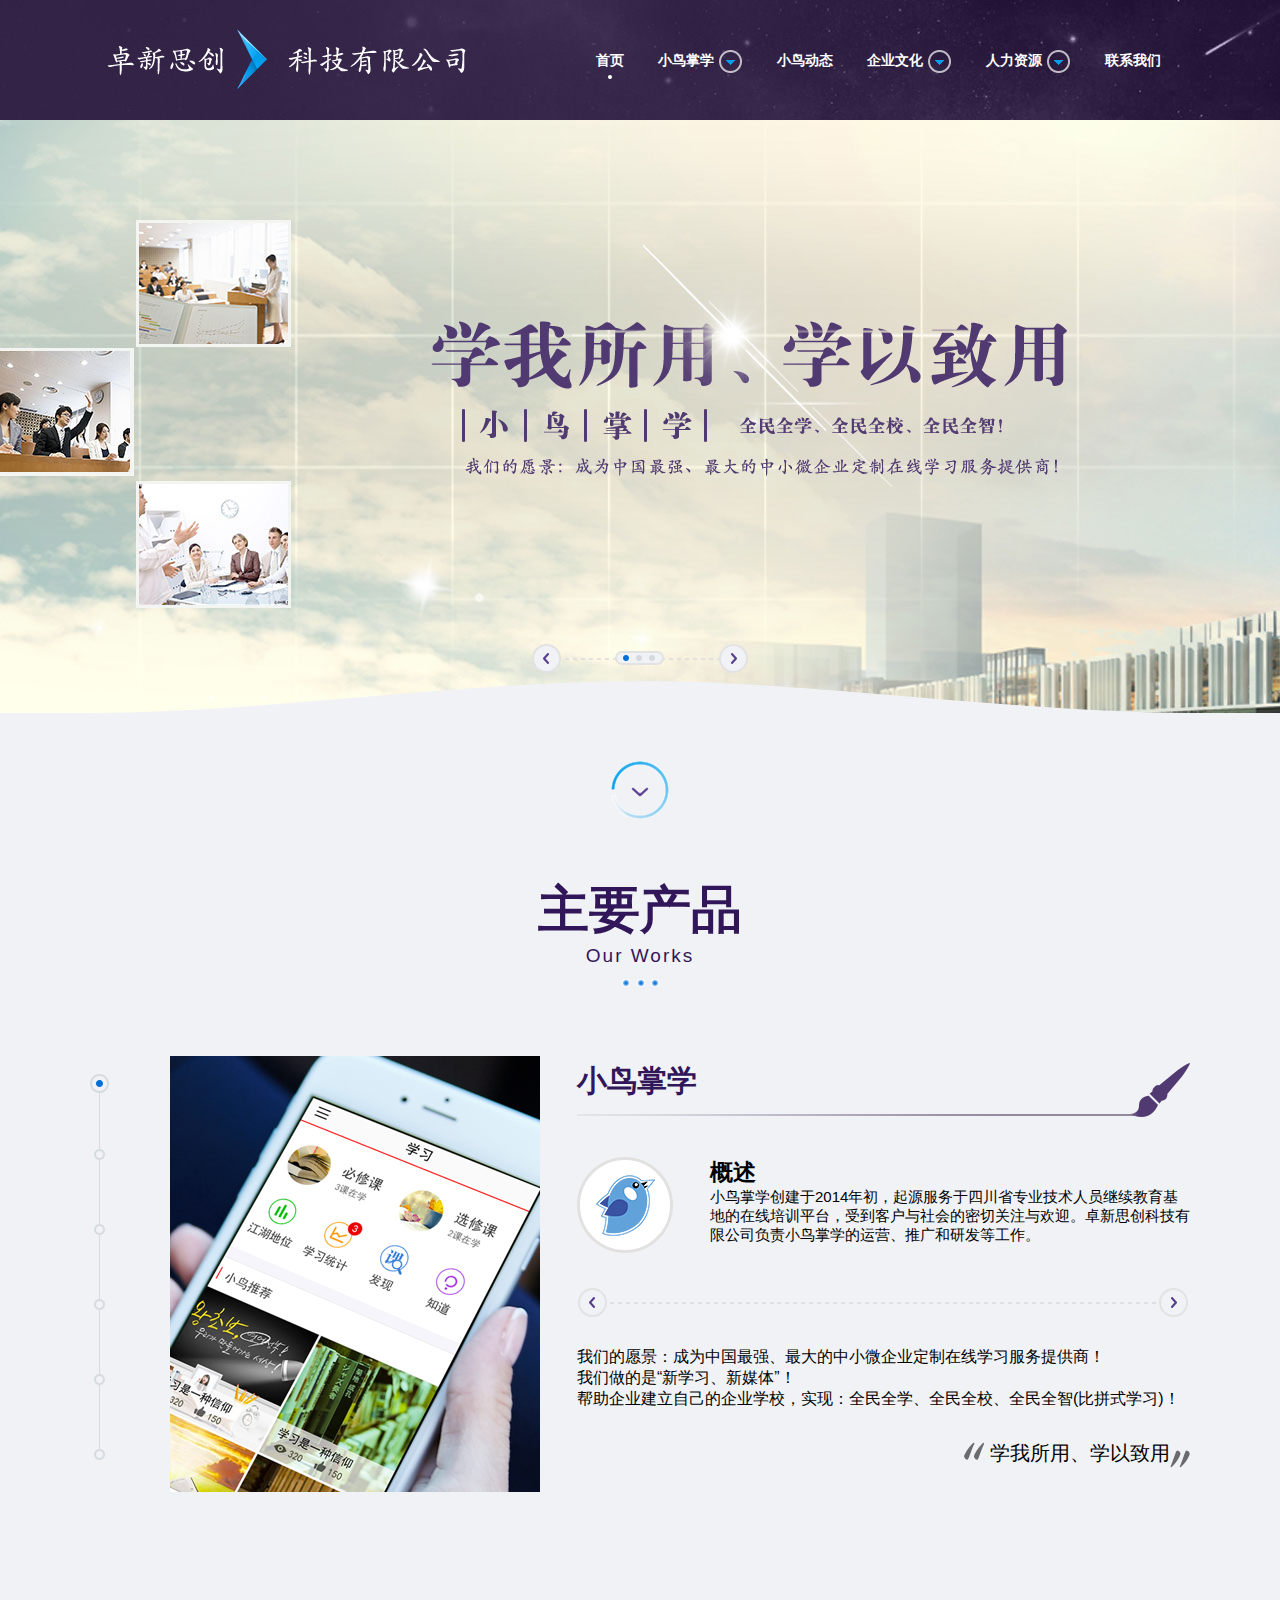
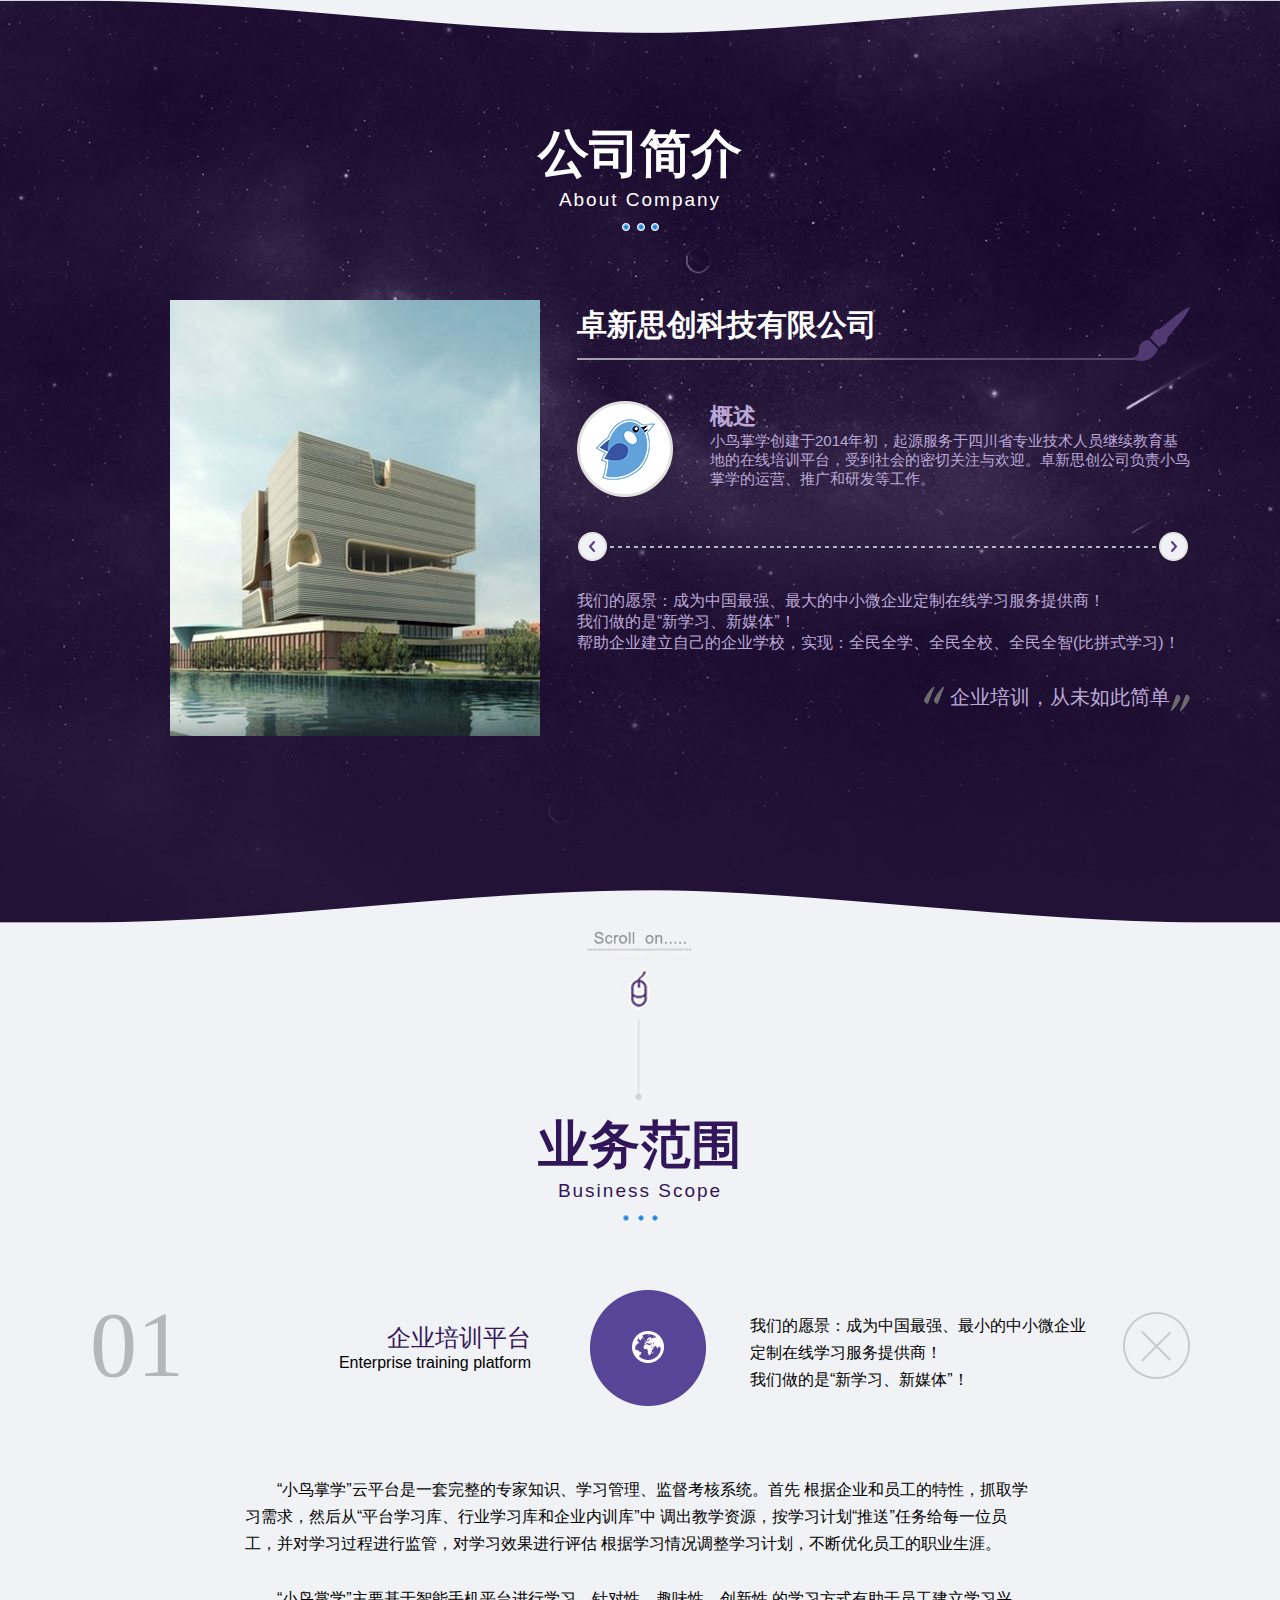
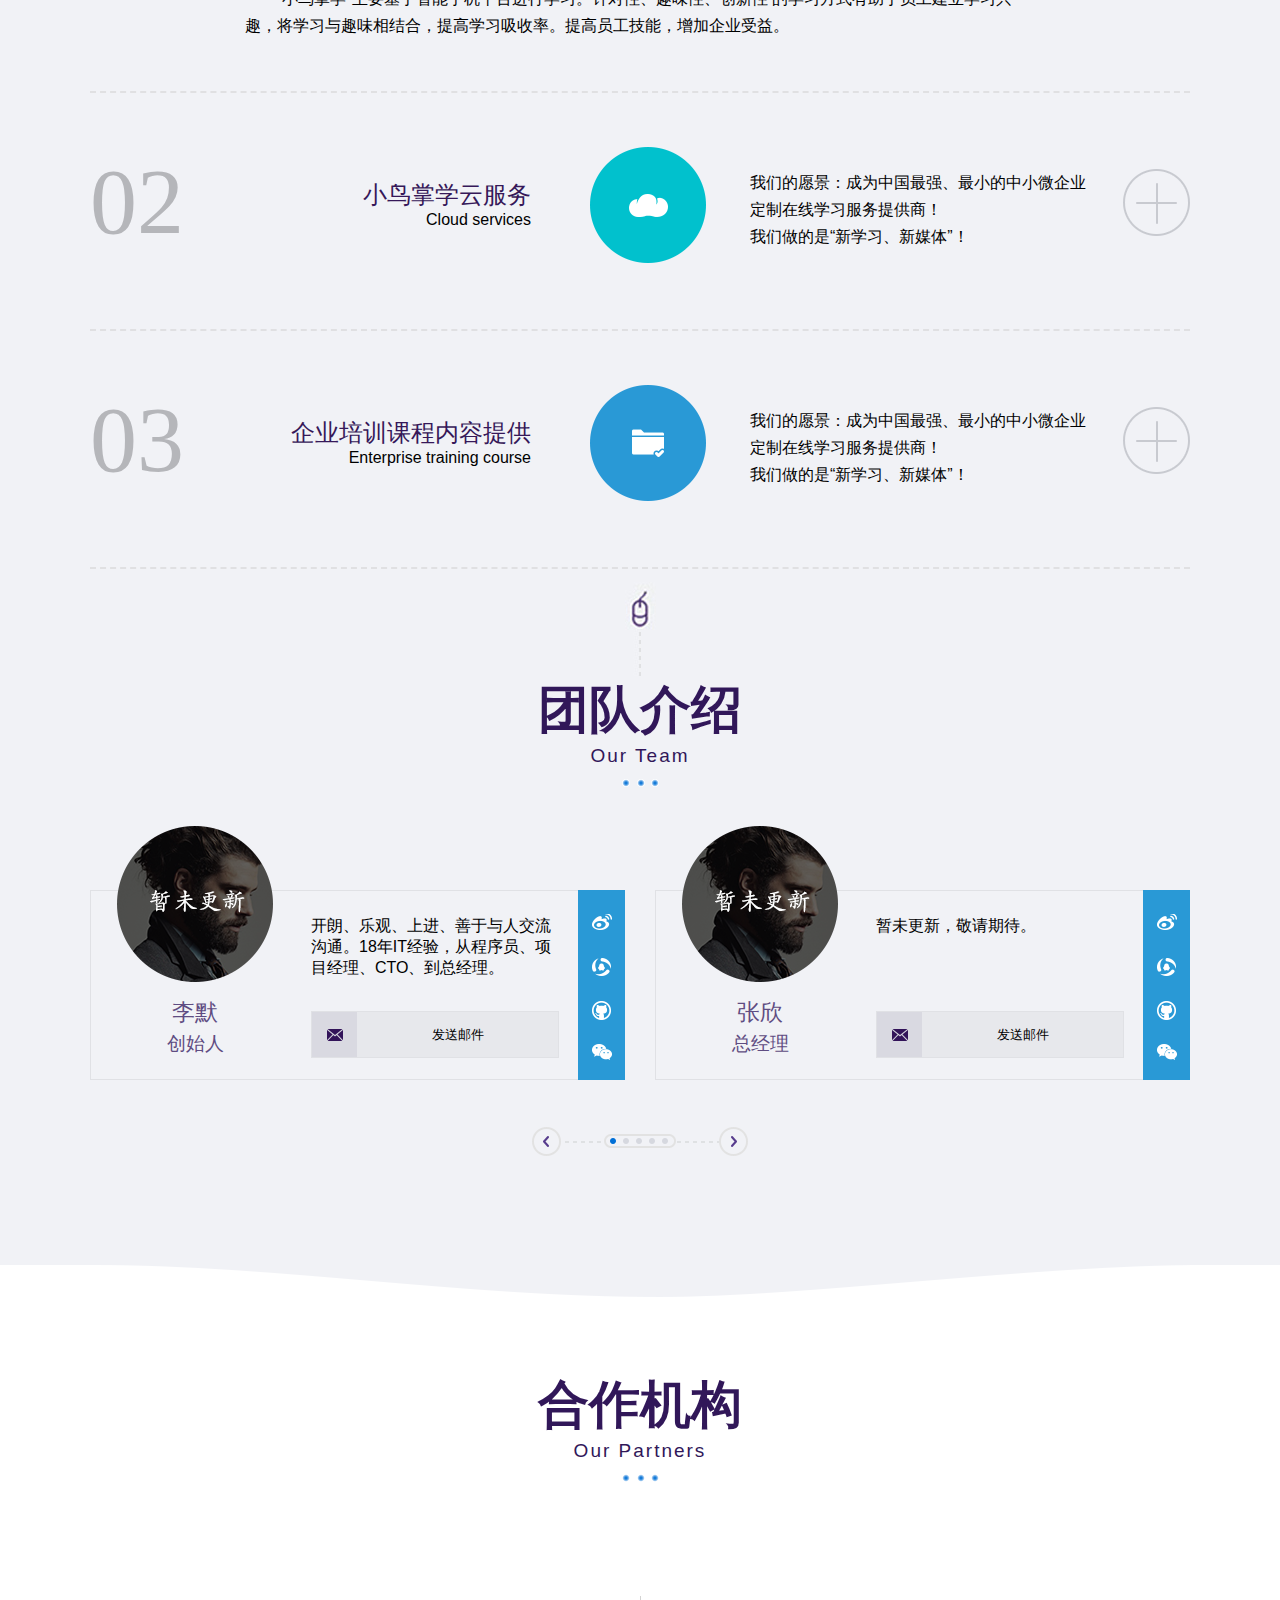
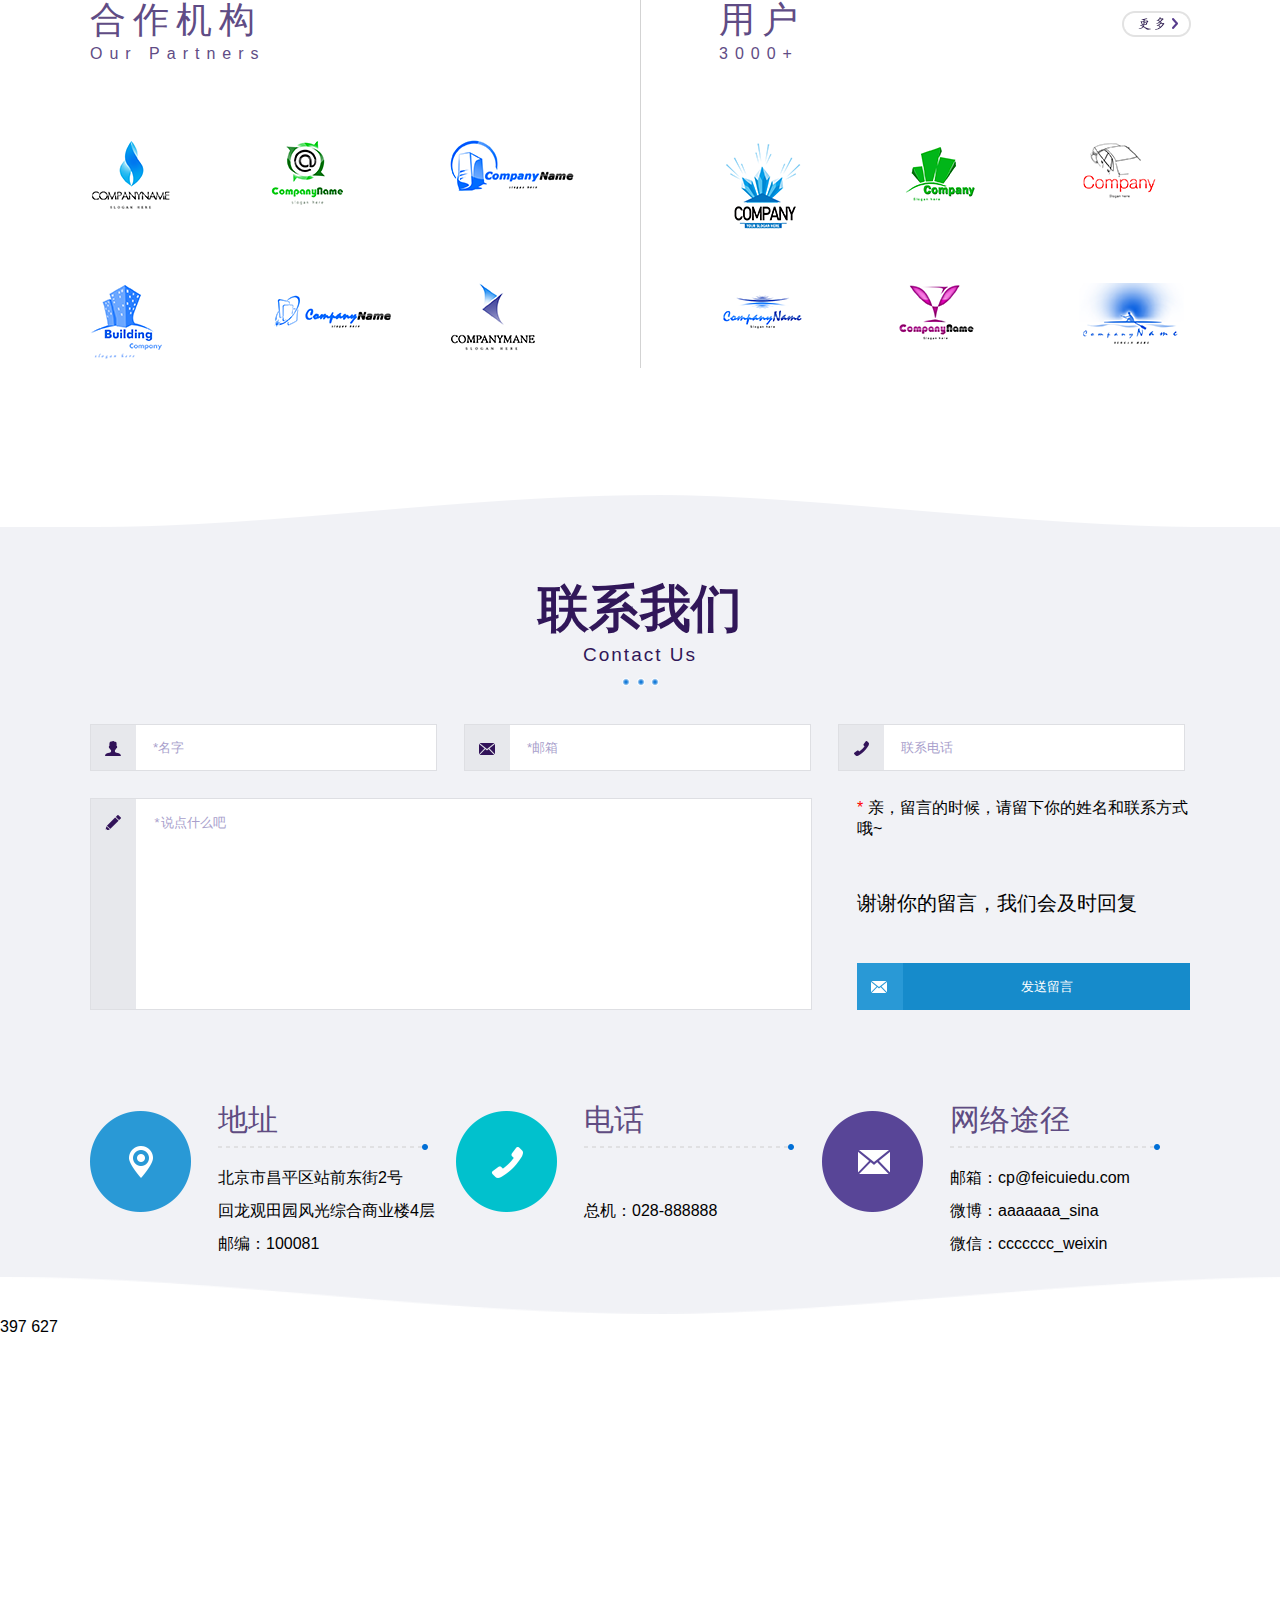
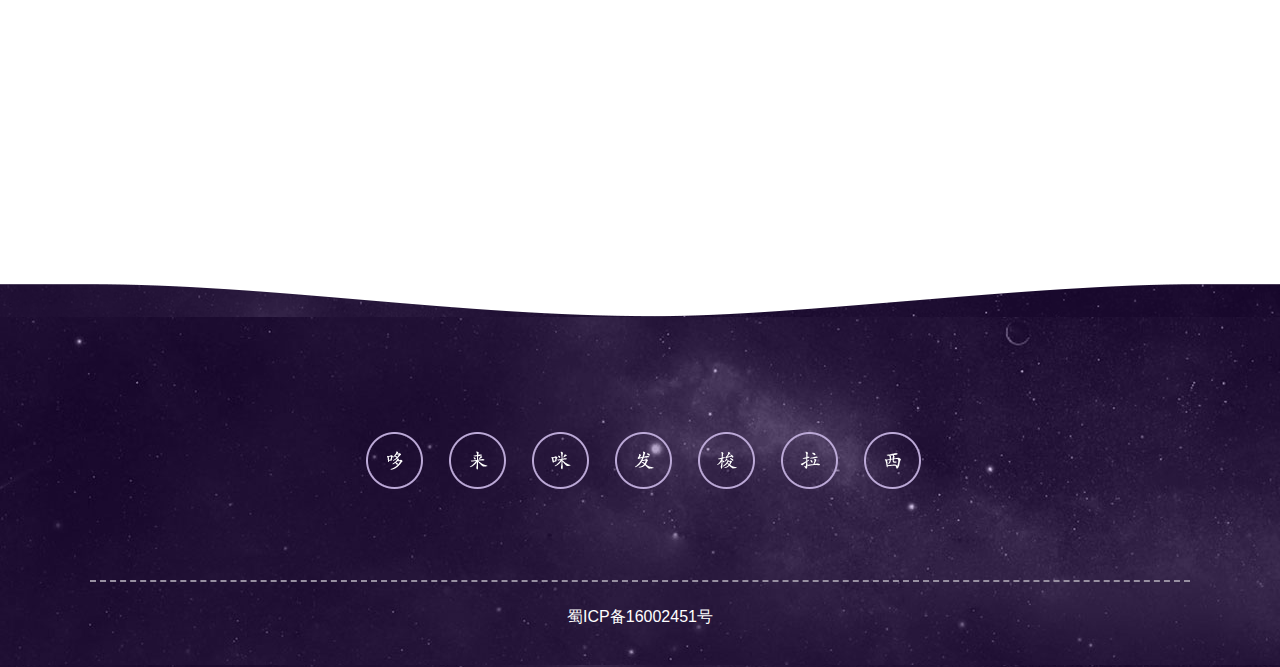
<file: guanwang - 副本/index.html>
<!DOCTYPE html>
<html>
	<head>
		<meta charset="UTF-8">
		<title></title>
		<link rel="stylesheet" type="text/css" href="css/common.css"/>
		<link rel="stylesheet" type="text/css" href="css/index.css"/>
		<link rel="stylesheet" type="text/css" href="css/animate.css"/>
		<script type="text/javascript" src="js/jquery.min.js"></script>
		<script type="text/javascript" src="js/index.js"></script>
		<script src="js/move.js"></script>
		<script type="text/javascript" src="http://api.map.baidu.com/api?key=&v=1.1&services=true"></script>
	</head>
	<body>
		<div id="header"></div>
		<!--主banner开始-->
		<div class="banner">
			<div style="display: block;" class="b banner2">
				<div class="banimg">
					<img class="banimg1" src="images/banner01_01.png"/>
					<img style="margin:17px 0 13px 30px;" class="banimg2" src="images/banner01_02.png"/>
					<img style="margin-left: 35px;" class="banimg3" src="images/banner01_03.png"/>
				</div>
			</div>
			<div class="b banner1">
				<div class="banimg">
					<img class="banimg1" src="images/banner02_01.png"/>
					<img class="banimg2" src="images/banner02_02.png"/>
					<img class="banimg3" src="images/banner02_03.png"/>
				</div>
			</div>
			<div class="b banner2">
				<div class="banimg">
					<img class="banimg1" src="images/banner03_01.png"/>
					<img style="margin:17px 0 13px 30px;" class="banimg2" src="images/banner03_02.png"/>
					<img style="margin-left: 35px;" class="banimg3" src="images/banner01_03.png"/>
				</div>
			</div>
			<div class="ban_btm">
				<div class="left1"></div>
				<div class="cen1">
					<ul style="margin-left: 2px;" >
						<li class="active"></li>
						<li></li>
						<li style="margin-right: 0;"></li>
					</ul>
					<img style="position: absolute;left: -6px;" src="images/next&prev_mbg01.png"/>
					<img style="position: absolute;right: -6px;" src="images/next&prev_mbg03.png"/>
				</div>
				<div class="right1"></div>
			</div>
		</div>
		<!--主banner结束-->
		<!--主要产品开始-->
		<div class="main_Product">
			<div class="goOn"><img src="images/goOn_icon01.png"/></div>
			<div style="margin-top: 57px;" class="model">
				<h2>主要产品</h2>
				<p>Our Works</p>
				<img src="images/three_points01.png" alt="" />
			</div>
			<div class="product">
				<ul>
					<li class="act"></li>
					<li></li>
					<li></li>
					<li></li>
					<li></li>
					<li style="margin-bottom: 0;"></li>
				</ul>
				<div style="display: block;" class="product_tent">
					<div class="pro_img">
						<img src="images/chanpin_image01.jpg"/>
					</div>
					<div class="product_txt">
						<div class="txt_head">
							<strong>小鸟掌学</strong>
							<img style="float: right;margin-top: 7px;" src="images/pen.png"/>
						</div>
						<div class="txt_up">
							<img src="images/xiaoniao_icon.png"/>
							<p style="width: 480px;"><strong>概述</strong><br />小鸟掌学创建于2014年初，起源服务于四川省专业技术人员继续教育基地的在线培训平台，受到客户与社会的密切关注与欢迎。卓新思创科技有限公司负责小鸟掌学的运营、推广和研发等工作。</p>
						</div>
						<div class="txt_down">
							<p>我们的愿景：成为中国最强、最大的中小微企业定制在线学习服务提供商！<br />
								我们做的是“新学习、新媒体”！<br />
								帮助企业建立自己的企业学校，实现：全民全学、全民全校、全民全智(比拼式学习)！</p>
								<div style="float: right;font-size: 20px;margin-top: 30px;"><img src="images/yinhao_zuo.png"/>
									学我所用、学以致用
									<img style="float: right;margin-top: 10px;" src="images/yinhao_you.png"/></div>
						</div>
					</div>
				</div>
				<div class="product_tent">
					<div class="pro_img">
						<img src="images/chanpin_image02.jpg"/>
					</div>
					<div class="product_txt">
						<div class="txt_head">
							<strong>小鸟掌学</strong>
							<img style="float: right;margin-top: 7px;" src="images/pen.png"/>
						</div>
						<div class="txt_up">
							<p><span style="font-size: 30px;font-weight: bold;">随</span>着智能手机应用，微学习（即微观背景下的学习）已经开始飞速蔓延，通过对学习内容或者学习时间进行分割，使学员对学习内容进行碎片化的学习，在企业内它可以以正式或随意的方式推送给学员。作为一种人才培养方式，微课能较好的补充实体培训中无法实现的可移动性、持续性、重复性、随时随地等不足。这有助于企业建立规范的培养体系，提高全员素质，从而达到提升企业经济效益，并建立一支忠诚善战的员工队伍。</p>
						</div>
						<div class="txt_down">
							<div style="float: right;font-size: 20px;"><img src="images/yinhao_zuo.png"/>
									学我所用、学以致用
									<img style="float: right;margin-top: 10px;" src="images/yinhao_you.png"/></div>
						</div>
					</div>
				</div>
				<div class="product_tent">
					<div class="pro_img">
						<img src="images/chanpin_image01.jpg"/>
					</div>
					<div class="product_txt">
						<div class="txt_head">
							<strong>小鸟掌学对企业的价值</strong>
							<img style="float: right;margin-top: 7px;" src="images/pen.png"/>
						</div>
						<div class="txt_up">
							<p>1)	帮助企业转变为学习型组织，促进全员持续学习；<br />
								2)	加速企业内部知识的传播，提高管理、操作和经验技巧的传承；<br />
								3)	营造企业比拼式学习氛围，挖掘实战精华</p>
						</div>
						<div class="txt_down">
							<p>4)	降低企业培训的时间和金钱成本 ，提高培训效率和培训质量；<br />
							5)	增加凝聚力，提高员工的忠诚度，做到“上下同欲”；<br />
							6)	增强企业供应商、经销商的知识技能的提高，形成“供应链学习模式”；</p>
						</div>
					</div>
				</div>
				<div class="product_tent">
					<div class="pro_img">
						<img src="images/chanpin_image03.jpg"/>
					</div>
					<div class="product_txt">
						<div class="txt_head">
							<strong>“小鸟掌学”云平台</strong>
							<img style="float: right;margin-top: 7px;" src="images/pen.png"/>
						</div>
						<div class="txt_up">
							<p>“小鸟掌学”云平台是一套完整的专家知识、学习管理、监督考核系统。首先根据企业和员工的特性，抓取学习需求，然后从“平台学习库、行业学习库和企业内训库”中调出教学资源，按学习计划“推送”任务给每一位员工，并对学习过程进行监管，对学习效果进行评估，根据学习情况调整学习计划，不断优化员工的职业生涯。</p>
						</div>
						<div class="txt_down">
							<p>“小鸟掌学”主要基于智能手机平台进行学习。针对性、趣味性、创新性的学习方式有助于员工建立学习兴趣，将学习与趣味相结合，提高学习吸收率。提高员工技能，增加企业效益</p>
						</div>
					</div>
				</div>
				<div class="product_tent">
					<div class="pro_img">
						<img src="images/chanpin_image04.jpg"/>
					</div>
					<div class="product_txt">
						<div class="txt_head">
							<strong>“小鸟掌学”云平台</strong>
							<img style="float: right;margin-top: 7px;" src="images/pen.png"/>
						</div>
						<div class="txt_up">
							<p>“小鸟掌学”云平台是企业战略变革的工具；
“小鸟掌学”云平台是企业文化重要的组成部分；
“小鸟掌学”云平台是企业培训的重要支撑手段和实施保障机制；</p>
						</div>
						<div class="txt_down">
							<p>“小鸟掌学”云平台是企业上下游意识形态统一的桥梁；
“小鸟掌学”云平台是企业经验分享的平台；</p>
						</div>
					</div>
				</div>
				<div class="product_tent">
					<div class="pro_img">
						<img src="images/chanpin_image05.jpg"/>
					</div>
					<div class="product_txt">
						<div class="txt_head">
							<strong>“小鸟掌学”云平台</strong>
							<img style="float: right;margin-top: 7px;" src="images/pen.png"/>
						</div>
						<div class="txt_up">
							<p>“小鸟掌学”云平台本质上是一种正规化教学管理机制，但它更突破了时间、地域、成本、固定性的限制（绝非在线浏览网页，看电子书籍和一些视音频上）。“小鸟掌学”改变了企业现有培训的“双高困局”（高成本、高误工），实现了 “双低学习模式”（低成本、低误工）。</p>
						</div>
						<div class="txt_down">
							<p>当今，科学技术迅猛发展，社会文化不断进步，“终身教育、终身学习”将被越来越多的人所认识。面对未来，小鸟掌学将不断努力，以一流的运营和服务，成为企业首选的、长期的、可信赖的学习资源提供商、运营服务提供商，为社会各行各业的发展和国家经济实力的增强，做出新的贡献。</p>
						</div>
					</div>
				</div>
				<div class="product_tent">
					<div class="pro_img">
						<img src="images/chanpin_image06.jpg"/>
					</div>
					<div class="product_txt">
						<div class="txt_head">
							<strong>“小鸟掌学”云平台</strong>
							<img style="float: right;margin-top: 7px;" src="images/pen.png"/>
						</div>
						<div class="txt_up">
							<p>“小鸟掌学”云平台本质上是一种正规化教学管理机制，但它更突破了时间、地域、成本、固定性的限制（绝非在线浏览网页，看电子书籍和一些视音频上）。“小鸟掌学”改变了企业现有培训的“双高困局”（高成本、高误工），实现了 “双低学习模式”（低成本、低误工）。</p>
						</div>
						<div class="txt_down">
							<p>当今，科学技术迅猛发展，社会文化不断进步，“终身教育、终身学习”将被越来越多的人所认识。面对未来，小鸟掌学将不断努力，以一流的运营和服务，成为企业首选的、长期的、可信赖的学习资源提供商、运营服务提供商，为社会各行各业的发展和国家经济实力的增强，做出新的贡献。</p>
						</div>
					</div>
				</div>
				<div class="fx">
					<div class="left1"></div>
					<div class="right1"></div>
				</div>
			</div>
		</div>
		<!--主要产品结束-->
		<!--公司简介开始-->
		<div class="company_Intro">
			<div class="main_Product">
			<div style="margin-top: 72px;" class="model">
				<h2 style="color: white;">公司简介</h2>
				<p style="color: white;">About Company</p>
				<img src="images/three_points01.png" alt="" />
			</div>
			<div class="company">
				<div style="display: block;" class="product_tent">
					<div class="pro_img">
						<img src="images/jianjie_image01.jpg"/>
					</div>
					<div class="product_txt">
						<div class="txt_head">
							<strong>卓新思创科技有限公司</strong>
							<img style="float: right;margin-top: 7px;" src="images/pen.png"/>
						</div>
						<div class="txt_up">
							<img src="images/xiaoniao_icon.png"/>
							<p style="width: 480px;"><strong>概述</strong><br />小鸟掌学创建于2014年初，起源服务于四川省专业技术人员继续教育基地的在线培训平台，受到社会的密切关注与欢迎。卓新思创公司负责小鸟掌学的运营、推广和研发等工作。</p>
						</div>
						<div class="txt_down">
							<p>我们的愿景：成为中国最强、最大的中小微企业定制在线学习服务提供商！<br />
								我们做的是“新学习、新媒体”！<br />
								帮助企业建立自己的企业学校，实现：全民全学、全民全校、全民全智(比拼式学习)！</p>
								<div style="float: right;font-size: 20px;margin-top: 30px;color: #bca9d7"><img src="images/yinhao_zuo.png"/>
									企业培训，从未如此简单
									<img style="float: right;margin-top: 10px;" src="images/yinhao_you.png"/></div>
						</div>
					</div>
				</div>
				<div class="product_tent">
					<div class="pro_img">
						<img src="images/chanpin_image02.jpg"/>
					</div>
					<div class="product_txt">
						<div class="txt_head">
							<strong>小鸟掌学</strong>
							<img style="float: right;margin-top: 7px;" src="images/pen.png"/>
						</div>
						<div class="txt_up">
							<p><span style="font-size: 30px;font-weight: bold;">随</span>着智能手机应用，微学习（即微观背景下的学习）已经开始飞速蔓延，通过对学习内容或者学习时间进行分割，使学员对学习内容进行碎片化的学习，在企业内它可以以正式或随意的方式推送给学员。作为一种人才培养方式，微课能较好的补充实体培训中无法实现的可移动性、持续性、重复性、随时随地等不足。这有助于企业建立规范的培养体系，提高全员素质，从而达到提升企业经济效益，并建立一支忠诚善战的员工队伍。</p>
						</div>
						<div class="txt_down">
							<div style="float: right;font-size: 20px;color: #bca9d7"><img src="images/yinhao_zuo.png"/>
									企业培训，从未如此简单
									<img style="float: right;margin-top: 10px;" src="images/yinhao_you.png"/></div>
						</div>
					</div>
				</div>
				<div class="product_tent">
					<div class="pro_img">
						<img src="images/chanpin_image01.jpg"/>
					</div>
					<div class="product_txt">
						<div class="txt_head">
							<strong>小鸟掌学对企业的价值</strong>
							<img style="float: right;margin-top: 7px;" src="images/pen.png"/>
						</div>
						<div class="txt_up">
							<p>1)	帮助企业转变为学习型组织，促进全员持续学习；<br />
								2)	加速企业内部知识的传播，提高管理、操作和经验技巧的传承；<br />
								3)	营造企业比拼式学习氛围，挖掘实战精华</p>
						</div>
						<div class="txt_down">
							<p>4)	降低企业培训的时间和金钱成本 ，提高培训效率和培训质量；<br />
							5)	增加凝聚力，提高员工的忠诚度，做到“上下同欲”；<br />
							6)	增强企业供应商、经销商的知识技能的提高，形成“供应链学习模式”；</p>
						</div>
					</div>
				</div>
				<div class="product_tent">
					<div class="pro_img">
						<img src="images/chanpin_image03.jpg"/>
					</div>
					<div class="product_txt">
						<div class="txt_head">
							<strong>“小鸟掌学”云平台</strong>
							<img style="float: right;margin-top: 7px;" src="images/pen.png"/>
						</div>
						<div class="txt_up">
							<p>“小鸟掌学”云平台是一套完整的专家知识、学习管理、监督考核系统。首先根据企业和员工的特性，抓取学习需求，然后从“平台学习库、行业学习库和企业内训库”中调出教学资源，按学习计划“推送”任务给每一位员工，并对学习过程进行监管，对学习效果进行评估，根据学习情况调整学习计划，不断优化员工的职业生涯。</p>
						</div>
						<div class="txt_down">
							<p>“小鸟掌学”主要基于智能手机平台进行学习。针对性、趣味性、创新性的学习方式有助于员工建立学习兴趣，将学习与趣味相结合，提高学习吸收率。提高员工技能，增加企业效益</p>
						</div>
					</div>
				</div>
				<div class="product_tent">
					<div class="pro_img">
						<img src="images/chanpin_image04.jpg"/>
					</div>
					<div class="product_txt">
						<div class="txt_head">
							<strong>“小鸟掌学”云平台</strong>
							<img style="float: right;margin-top: 7px;" src="images/pen.png"/>
						</div>
						<div class="txt_up">
							<p>“小鸟掌学”云平台是企业战略变革的工具；
“小鸟掌学”云平台是企业文化重要的组成部分；
“小鸟掌学”云平台是企业培训的重要支撑手段和实施保障机制；</p>
						</div>
						<div class="txt_down">
							<p>“小鸟掌学”云平台是企业上下游意识形态统一的桥梁；
“小鸟掌学”云平台是企业经验分享的平台；</p>
						</div>
					</div>
				</div>
				<div class="product_tent">
					<div class="pro_img">
						<img src="images/chanpin_image05.jpg"/>
					</div>
					<div class="product_txt">
						<div class="txt_head">
							<strong>“小鸟掌学”云平台</strong>
							<img style="float: right;margin-top: 7px;" src="images/pen.png"/>
						</div>
						<div class="txt_up">
							<p>“小鸟掌学”云平台本质上是一种正规化教学管理机制，但它更突破了时间、地域、成本、固定性的限制（绝非在线浏览网页，看电子书籍和一些视音频上）。“小鸟掌学”改变了企业现有培训的“双高困局”（高成本、高误工），实现了 “双低学习模式”（低成本、低误工）。</p>
						</div>
						<div class="txt_down">
							<p>当今，科学技术迅猛发展，社会文化不断进步，“终身教育、终身学习”将被越来越多的人所认识。面对未来，小鸟掌学将不断努力，以一流的运营和服务，成为企业首选的、长期的、可信赖的学习资源提供商、运营服务提供商，为社会各行各业的发展和国家经济实力的增强，做出新的贡献。</p>
						</div>
					</div>
				</div>
				<div class="product_tent">
					<div class="pro_img">
						<img src="images/chanpin_image06.jpg"/>
					</div>
					<div class="product_txt">
						<div class="txt_head">
							<strong>“小鸟掌学”云平台</strong>
							<img style="float: right;margin-top: 7px;" src="images/pen.png"/>
						</div>
						<div class="txt_up">
							<p>“小鸟掌学”云平台本质上是一种正规化教学管理机制，但它更突破了时间、地域、成本、固定性的限制（绝非在线浏览网页，看电子书籍和一些视音频上）。“小鸟掌学”改变了企业现有培训的“双高困局”（高成本、高误工），实现了 “双低学习模式”（低成本、低误工）。</p>
						</div>
						<div class="txt_down">
							<p>当今，科学技术迅猛发展，社会文化不断进步，“终身教育、终身学习”将被越来越多的人所认识。面对未来，小鸟掌学将不断努力，以一流的运营和服务，成为企业首选的、长期的、可信赖的学习资源提供商、运营服务提供商，为社会各行各业的发展和国家经济实力的增强，做出新的贡献。</p>
						</div>
					</div>
				</div>
				<div class="fx">
					<div class="left1"></div>
					<div class="right1"></div>
				</div>
			</div>
		</div>
		</div>
		<!--公司简介结束-->
		<!--业务范围开始-->
		<div class="business">
			<div class="scroll_on">
				<img src="images/yewu_zhiyinimg.jpg"/>
			</div>
			<div class="model">
				<h2>业务范围</h2>
				<p>Business Scope</p>
				<img src="images/three_points01.png" alt="" />
			</div>
			<ul class="bns_list">
				<li>
					<div class="bns-li-head">
						<span>01</span>
						<div class="bns-li-tle">
							<p style="font-size: 24px;color: #361859;">企业培训平台</p>
							Enterprise training platform
						</div>
						<img src="images/business_cimg01.png" alt="" />
						<div class="bns-li-txt">
							<p>我们的愿景：成为中国最强、最小的中小微企业</p>
							<p>定制在线学习服务提供商！</p>
							<p>我们做的是“新学习、新媒体”！</p>
						</div>
						<div class="bns-li-more open"></div>
					</div>
					<div style="display: block;" class="bns-more-con">
						<p>“小鸟掌学”云平台是一套完整的专家知识、学习管理、监督考核系统。首先
						根据企业和员工的特性，抓取学习需求，然后从“平台学习库、行业学习库和企业内训库”中
						调出教学资源，按学习计划“推送”任务给每一位员工，并对学习过程进行监管，对学习效果进行评估
						根据学习情况调整学习计划，不断优化员工的职业生涯。</p>
						<p style="margin-top: 28px;">“小鸟掌学”主要基于智能手机平台进行学习。针对性、趣味性、创新性
						的学习方式有助于员工建立学习兴趣，将学习与趣味相结合，提高学习吸收率。提高员工技能，增加企业受益。</p>
					</div>
				</li>
				<li>
					<div class="bns-li-head">
						<span>02</span>
						<div class="bns-li-tle">
							<p style="font-size: 24px;color: #361859;">小鸟掌学云服务</p>
							Cloud services
						</div>
						<img src="images/business_cimg02.png" alt="" />
						<div class="bns-li-txt">
							<p>我们的愿景：成为中国最强、最小的中小微企业</p>
							<p>定制在线学习服务提供商！</p>
							<p>我们做的是“新学习、新媒体”！</p>
						</div>
						<div class="bns-li-more"></div>
					</div>
					<div class="bns-more-con">
						<p>“小鸟掌学”云平台是一套完整的专家知识、学习管理、监督考核系统。首先
						根据企业和员工的特性，抓取学习需求，然后从“平台学习库、行业学习库和企业内训库”中
						调出教学资源，按学习计划“推送”任务给每一位员工，并对学习过程进行监管，对学习效果进行评估
						根据学习情况调整学习计划，不断优化员工的职业生涯。</p>
						<p style="margin-top: 28px;">“小鸟掌学”主要基于智能手机平台进行学习。针对性、趣味性、创新性
						的学习方式有助于员工建立学习兴趣，将学习与趣味相结合，提高学习吸收率。提高员工技能，增加企业受益。</p>
					</div>
				</li>
				<li>
					<div class="bns-li-head">
						<span>03</span>
						<div class="bns-li-tle">
							<p style="font-size: 24px;color: #361859;">企业培训课程内容提供</p>
							Enterprise training course
						</div>
						<img src="images/business_cimg03.png" alt="" />
						<div class="bns-li-txt">
							<p>我们的愿景：成为中国最强、最小的中小微企业</p>
							<p>定制在线学习服务提供商！</p>
							<p>我们做的是“新学习、新媒体”！</p>
						</div>
						<div class="bns-li-more"></div>
					</div>
					<div class="bns-more-con">
						<p>“小鸟掌学”云平台是一套完整的专家知识、学习管理、监督考核系统。首先
						根据企业和员工的特性，抓取学习需求，然后从“平台学习库、行业学习库和企业内训库”中
						调出教学资源，按学习计划“推送”任务给每一位员工，并对学习过程进行监管，对学习效果进行评估
						根据学习情况调整学习计划，不断优化员工的职业生涯。</p>
						<p style="margin-top: 28px;">“小鸟掌学”主要基于智能手机平台进行学习。针对性、趣味性、创新性
						的学习方式有助于员工建立学习兴趣，将学习与趣味相结合，提高学习吸收率。提高员工技能，增加企业受益。</p>
					</div>
				</li>
			</ul>
		</div>
		<!--业务范围结束-->
		<!--团队介绍开始-->
		<div class="team">
			<div class="team-top">
				<img src="images/tuandui_zhiyinimg.jpg"/>
			</div>
			<div class="model">
				<h2>团队介绍</h2>
				<p>Our Team</p>
				<img src="images/three_points01.png" alt="" />
			</div>
			<div class="team_Indro">
				<div class="team_list">
					<ul><li>
						<div class="team-pic">
							<div class="touxiang">
								<img src="images/team_img01.png"/>
								<img class="touxiang1" src="images/team_amore.png"/>
							</div>
							<p style="font-size: 23px;margin: 10px 0 3px 0;">李默</p>
							创始人
						</div>
						<div class="team-con">
							<p>开朗、乐观、上进、善于与人交流沟通。18年IT经验，从程序员、项目经理、CTO、到总经理。</p>
							<div>
								<em></em>
								<button>发送邮件</button>
							</div>
						</div>
						<div class="contact">
							<em></em>
							<em class="em1"></em>
							<em class="em2"></em>
							<em class="em3"></em>
						</div>
					</li>
					<li>
						<div class="team-pic">
							<div class="touxiang">
								<img src="images/team_img01.png"/>
								<img class="touxiang1" src="images/team_amore.png"/>
							</div>
							<p style="font-size: 23px;margin: 10px 0 3px 0;">张欣</p>
							总经理
						</div>
						<div class="team-con">
							<p>暂未更新，敬请期待。</p>
							<div>
								<em></em>
								<button>发送邮件</button>
							</div>
						</div>
						<div class="contact">
							<em></em>
							<em class="em1"></em>
							<em class="em2"></em>
							<em class="em3"></em>
						</div>
					</li></ul>
					<ul><li>
						<div class="team-pic">
							<div class="touxiang">
								<img src="images/team_img02.png"/>
								<img class="touxiang1" src="images/team_amore.png"/>
							</div>
							<p style="font-size: 23px;margin: 10px 0 3px 0;">李默</p>
							创始人
						</div>
						<div class="team-con">
							<p>开朗、乐观、上进、善于与人交流沟通。18年IT经验，从程序员、项目经理、CTO、到总经理。</p>
							<div>
								<em></em>
								<button>发送邮件</button>
							</div>
						</div>
						<div class="contact">
							<em></em>
							<em class="em1"></em>
							<em class="em2"></em>
							<em class="em3"></em>
						</div>
					</li>
					<li>
						<div class="team-pic">
							<div class="touxiang">
								<img src="images/team_img03.png"/>
								<img class="touxiang1" src="images/team_amore.png"/>
							</div>
							<p style="font-size: 23px;margin: 10px 0 3px 0;">张欣</p>
							总经理
						</div>
						<div class="team-con">
							<p>暂未更新，敬请期待。</p>
							<div>
								<em></em>
								<button>发送邮件</button>
							</div>
						</div>
						<div class="contact">
							<em></em>
							<em class="em1"></em>
							<em class="em2"></em>
							<em class="em3"></em>
						</div>
					</li></ul>
					<ul><li>
						<div class="team-pic">
							<div class="touxiang">
								<img src="images/team_img04.png"/>
								<img class="touxiang1" src="images/team_amore.png"/>
							</div>
							<p style="font-size: 23px;margin: 10px 0 3px 0;">李默</p>
							创始人
						</div>
						<div class="team-con">
							<p>开朗、乐观、上进、善于与人交流沟通。18年IT经验，从程序员、项目经理、CTO、到总经理。</p>
							<div>
								<em></em>
								<button>发送邮件</button>
							</div>
						</div>
						<div class="contact">
							<em></em>
							<em class="em1"></em>
							<em class="em2"></em>
							<em class="em3"></em>
						</div>
					</li>
					<li>
						<div class="team-pic">
							<div class="touxiang">
								<img src="images/team_img05.png"/>
								<img class="touxiang1" src="images/team_amore.png"/>
							</div>
							<p style="font-size: 23px;margin: 10px 0 3px 0;">张欣</p>
							总经理
						</div>
						<div class="team-con">
							<p>暂未更新，敬请期待。</p>
							<div>
								<em></em>
								<button>发送邮件</button>
							</div>
						</div>
						<div class="contact">
							<em></em>
							<em class="em1"></em>
							<em class="em2"></em>
							<em class="em3"></em>
						</div>
					</li></ul>
					<ul><li>
						<div class="team-pic">
							<div class="touxiang">
								<img src="images/team_img06.png"/>
								<img class="touxiang1" src="images/team_amore.png"/>
							</div>
							<p style="font-size: 23px;margin: 10px 0 3px 0;">李默</p>
							创始人
						</div>
						<div class="team-con">
							<p>开朗、乐观、上进、善于与人交流沟通。18年IT经验，从程序员、项目经理、CTO、到总经理。</p>
							<div>
								<em></em>
								<button>发送邮件</button>
							</div>
						</div>
						<div class="contact">
							<em></em>
							<em class="em1"></em>
							<em class="em2"></em>
							<em class="em3"></em>
						</div>
					</li>
					<li>
						<div class="team-pic">
							<div class="touxiang">
								<img src="images/team_img07.png"/>
								<img class="touxiang1" src="images/team_amore.png"/>
							</div>
							<p style="font-size: 23px;margin: 10px 0 3px 0;">张欣</p>
							总经理
						</div>
						<div class="team-con">
							<p>暂未更新，敬请期待。</p>
							<div>
								<em></em>
								<button>发送邮件</button>
							</div>
						</div>
						<div class="contact">
							<em></em>
							<em class="em1"></em>
							<em class="em2"></em>
							<em class="em3"></em>
						</div>
					</li></ul>
					<ul><li>
						<div class="team-pic">
							<div class="touxiang">
								<img src="images/team_img08.png"/>
								<img class="touxiang1" src="images/team_amore.png"/>
							</div>
							<p style="font-size: 23px;margin: 10px 0 3px 0;">李默</p>
							创始人
						</div>
						<div class="team-con">
							<p>开朗、乐观、上进、善于与人交流沟通。18年IT经验，从程序员、项目经理、CTO、到总经理。</p>
							<div>
								<em></em>
								<button>发送邮件</button>
							</div>
						</div>
						<div class="contact">
							<em></em>
							<em class="em1"></em>
							<em class="em2"></em>
							<em class="em3"></em>
						</div>
					</li>
					<li>
						<div class="team-pic">
							<div class="touxiang">
								<img src="images/team_img09.png"/>
								<img class="touxiang1" src="images/team_amore.png"/>
							</div>
							<p style="font-size: 23px;margin: 10px 0 3px 0;">张欣</p>
							总经理
						</div>
						<div class="team-con">
							<p>暂未更新，敬请期待。</p>
							<div>
								<em></em>
								<button>发送邮件</button>
							</div>
						</div>
						<div class="contact">
							<em></em>
							<em class="em1"></em>
							<em class="em2"></em>
							<em class="em3"></em>
						</div>
					</li></ul>
				</div>
				<div class="ban_btm">
				<div class="left1"></div>
				<div style="width: 60px;margin:7px 49px;" class="cen1">
					<ul>
						<li class="active"></li>
						<li></li><li></li><li></li>
						<li style="margin-right: 0;"></li>
					</ul>
					<img style="position: absolute;left: -6px;" src="images/next&prev_mbg01.png"/>
					<img style="position: absolute;right: -6px;" src="images/next&prev_mbg03.png"/>
				</div>
				<div class="right1"></div>
			</div>
			</div>
		</div>
		<!--团队介绍结束-->
		<!--合作伙伴开始-->
		<div class="partner-box">
			<div class="partner">
				<div class="partner-top"></div>
				<div style="padding-top: 106px;" class="model">
					<h2>合作机构</h2>
					<p>Our Partners</p>
					<img src="images/three_points01.png" alt="" />
				</div>
				<dl class="partners">
					<dt>
						<p>合作机构</p>
						<span>Our Partners</span>
					</dt>
					<dd><img src="images/pLogo01.png"/></dd>
					<dd><img src="images/pLogo02.png"/></dd>
					<dd><img src="images/pLogo03.png"/></dd>
					<dd><img src="images/pLogo04.png"/></dd>
					<dd><img src="images/pLogo05.png"/></dd>
					<dd><img src="images/pLogo06.png"/></dd>
				</dl>
				<dl class="users">
					<dt>
						<p>用户</p>
						<span style="margin-left: 78px;">3000+</span>
						<a href=""></a>
					</dt>
					<dd><img src="images/uLogo01.png"/></dd>
					<dd><img src="images/uLogo02.png"/></dd>
					<dd><img src="images/uLogo03.png"/></dd>
					<dd><img src="images/uLogo04.png"/></dd>
					<dd><img src="images/uLogo05.png"/></dd>
					<dd><img src="images/uLogo06.png"/></dd>
				</dl>
				
				<div class="partner-bottom"></div>
			</div>
		</div>
		<!--合作伙伴结束-->
		<!--联系我们开始-->
		<div class="contact_us">
			<div style="padding-top: 48px;" class="model">
				<h2>联系我们</h2>
				<p>Contact Us</p>
				<img src="images/three_points01.png" alt="" />
			</div>
			<div class="imfor">
				<div class="name">
					<em></em>
					<input type="text" value="*名字" />
				</div>
				<div class="email">
					<em></em>
					<input type="text" value="*邮箱" />
				</div>
				<div style="margin-right: 0;" class="phone">
					<em></em>
					<input type="text" value="联系电话" />
				</div>
			</div>
			<div class="liuyan">
				<div class="liuyan-box">
					<em></em>
					<textarea>*说点什么吧</textarea>
				</div>
				<div class="submit">
					<span><span style="color: red;">*</span>
					亲，留言的时候，请留下你的姓名和联系方式哦~
					</span>
					<p>谢谢你的留言，我们会及时回复</p>
					<div class="fasong">
						<em></em>
						<button>发送留言</button>
					</div>
				</div>
			</div>
			<ul>
				<li>
					<img src="images/lianxi_icon01.png"/>
					<dl>
						<dt>地址</dt>
						<dd>北京市昌平区站前东街2号</dd>
						<dd>回龙观田园风光综合商业楼4层</dd>
						<dd>邮编：100081</dd>
					</dl>
				</li>
				<li>
					<img src="images/lianxi_icon02.png"/>
					<dl>
						<dt>电话</dt>
						<dd></dd>
						<dd>总机：028-888888</dd>
					</dl>
				</li>
				<li>
					<img src="images/lianxi_icon03.png"/>
					<dl>
						<dt>网络途径</dt>
						<dd>邮箱：cp@feicuiedu.com</dd>
						<dd>微博：aaaaaaa_sina</dd>
						<dd>微信：ccccccc_weixin</dd>
					</dl>
				</li>
			</ul>
		</div>
		<!--联系我们结束-->
		<!--地图开始-->
		<div class="Map">
			<img class="map_img" src="images/map_topimg.png"/>
			<div id="map"></div>
			<div class="map_bottom"></div>
		</div>
		<!--地图结束-->
		<!--尾部开始-->
		<div id="footer">
			
		</div>
		<!--尾部结束-->
		<!--回到顶部开始-->
		<div class="top">
			<div class="fixed_top"></div>
			<div class="fixed_contactus"></div>
		</div>
		<!--回到顶部结束-->
	</body>
</html>
</file>
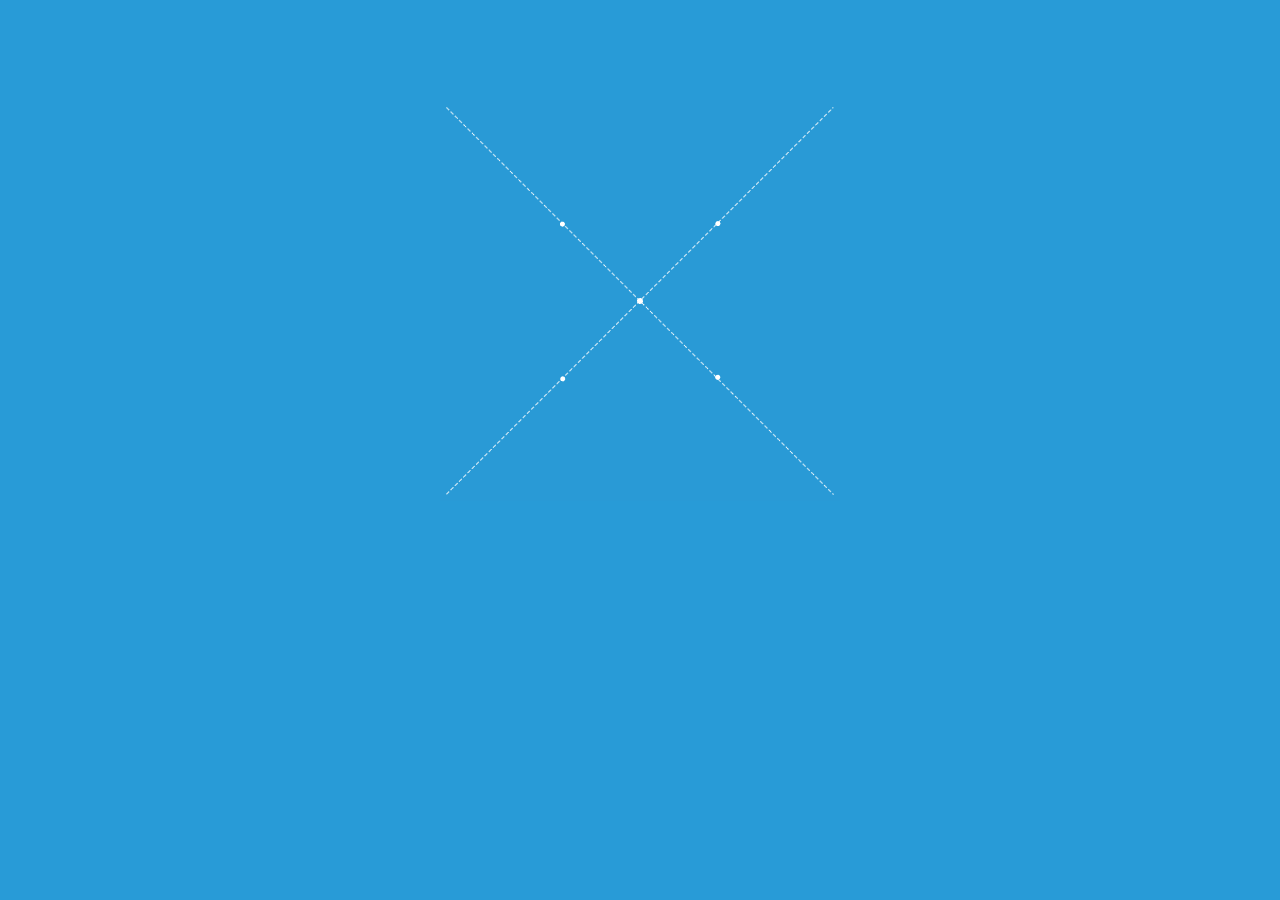
<file: guanwang - 副本/aboutxiaoniao.html>
<!DOCTYPE html>
<html>
	<head>
		<meta charset="UTF-8">
		<title></title>
		<link rel="stylesheet" type="text/css" href="css/aboutxiaoniao.css"/>
		<link rel="stylesheet" type="text/css" href="css/common.css"/>
		<link rel="stylesheet" type="text/css" href="css/animate.css"/>
		<script src="js/jquery.min.js"></script>
		<script src="js/aboutxiaoniao.js"></script>
	</head>
	<body>
		<!--进入页面动画开始-->
		<div class="xiaoniao">
			<div class="xiaoniao-box">
				<img id="welcomeImg" src="images/aboutxiaoniao/xiaoniao_welcome_icon2.gif"/>
				<div class="xiaoniao-school">
					<h1 class="aaa" style="font-size: 35px;">小鸟掌学
						<p style="font-size: 20px;letter-spacing: 1px;">Xiaoniao School</p></h1>	
					<p class="aaa" style="font-size: 40px;">
						<sup><img src="images/aboutxiaoniao/yinhao1_zuo.png"/></sup>
						学我所用、学以致用
						<sub><img src="images/aboutxiaoniao/yinhao1_you.png" /></sup>
					</p>
					<p class="aaa">还在为培训而苦恼吗？小鸟掌学帮助企业建立自己的企业学校</p>
					<p class="aaa">实现：全民全学、全民全校、全民全智（比拼式学习）！</p>
				</div>
			</div>
		</div>
		<!--进入页面动画结束-->
		<!--头部导航开始-->
		<div class="header">
			<div class="head">
				<a href="javascript:window.location.reload()"><img src="images/aboutxiaoniao/logo.png"/></a>
				<ul class="nav">
					<li style="color: white;" class="now"><span>概述</span></li>
					<li><span>对企业的价值</span></li>
					<li><span>小鸟掌云</span></li>
					<li><span>APP下载</span></li>
					<li><span>联系客服</span></li>
					<li onclick="javascript:window.open('index.html','_self')"><span>返回主页</span></li>
				</ul>
			</div>
		</div>
		<!--头部导航结束-->
		<!--全屏轮播部分开始-->
		<div class="Big">
			<div class="box">
				<div class="div1" style="background-color: #221236;">
					<div class="xiaoniao-box">
						<div class="gaishu1-img">
							<img src="images/aboutxiaoniao/xiaoniao_welcome_icon3.gif"/>
						</div>
						<div class="xiaoniao-school">
							<h1 style="font-size: 35px;">小鸟掌学
								<p style="font-size: 20px;">Xiaoniao School</p></h1>
							
							<p style="font-size: 40px;">
								<sup><img src="images/aboutxiaoniao/yinhao1_zuo.png"/></sup>
								学我所用、学以致用
								<sub><img src="images/aboutxiaoniao/yinhao1_you.png" /></sup>
							</p>
							<p>还在为培训而苦恼吗？小鸟掌学帮助企业建立自己的企业学校</p>
							<p>实现：全民全学、全民全校、全民全智（比拼式学习）！</p>
						</div>
						<div class="more"></div>
					</div>
				</div>	
				<div class="div1 GaiShu" style="background: white;position: relative;">
					<div class="gaishu-box">
						<div class="gaishu-wrap">
							<div class="gaishu">
								<h1>概述</h1>
								<p>
									<sup style="float: left;"><img src="images/aboutxiaoniao/yinhao2_zuo.png"/></sup>
									小鸟掌学创建于2014年初，起源服务于四川省专业技术人员继续教育基地的在线培训平台，受到客户
									与社会的密切关注与欢迎。成都市胜林三境有限责任公司负责小鸟掌学的运营、推广和研发等工作。
									<sub style="float: right;"><img src="images/aboutxiaoniao/yinhao2_you.png" /></sup>
								</p>
								<ul class="gaishu-li" style="margin-top: 20px;">
									<li><img src="images/aboutxiaoniao/app_img01.jpg"/></li>
									<li><img src="images/aboutxiaoniao/app_img02.jpg"/></li>
									<li><img src="images/aboutxiaoniao/app_img03.jpg"/></li>
									<li><img src="images/aboutxiaoniao/app_img04.jpg"/></li>
								</ul>
							</div>
							<div class="gaishu">
								<div class="gaishu-head"></div>
								<ul class="gaishu-li1">
									<li>
										<img src="images/aboutxiaoniao/yuanjin_icon.png"/>
										<p>
											<h4>我们的愿景：</h4>
											成为中国最强、最大的中小型企业定制在线学习服务提供商
										</p>
									</li>
									<li>
										<img src="images/aboutxiaoniao/book_icon.png"/>
										<p>
											<h4>我们做的是“新学习、新媒体”！</h4>
										</p>
									</li>
									<li>
										<img src="images/aboutxiaoniao/school_icon.png"/>
										<p>
											<h4>帮助企业建立自己的企业学校</h4>
											实现：全民全学、全民全校、全民全智（比拼式学习）！
										</p>
									</li>
								</ul>
							</div>
							<div class="gaishu">
								<div class="gaishu-head"></div>
								<p style="font-size: 35px; color: rgb(34,18,54);">
									<sup><img src="images/aboutxiaoniao/yinhao3_zuo.png"/></sup>
									学我所用、学以致用
									<sub><img src="images/aboutxiaoniao/yinhao3_you.png" /></sub>
								</p>
								<p class="gaishu-txt">随着智能手机应用，微学习（即微观背景下的学习）已经开始飞速蔓延，通过对学习内容或者学习时间
									进行分割，使学员对学习内容进行碎片化的学习，在企业内它可以以正式或随意的方式推送给学员。
									作为一种人才培养方式，微课能较好的补充实体培训中无法实现的可移动性、持续性、重复性、随时
									随地等不足。这有助于企业建立规范的培养体系，提高全员素质，从而达到提升企业经济效益，并建立
									一支忠诚善战的员工队伍。</p>
								<div class="gaishu-scroll"></div>
							</div>
						</div>
					</div>
					<div class="prev noMore"></div>
					<div class="next"></div>
				</div>	
				<div class="div1" style="background-color: #221236;">
					<div class="values">
						<h1>小鸟掌学对企业的价值</h1>
						<div class="val-con">
							<span class="lt"></span>
							<span class="rt"></span>
							<span class="lb"></span>
							<span class="rb"></span>
							<ul class="val-ul">
								<li>
									<div class="val-num">
										No.1
									</div>
									<div class="val-txt">
										帮助企业转变为学习型组织，促进全员坚持学习；
									</div>
								</li>
								<li>
									<div class="val-num">
										No.2
									</div>
									<div class="val-txt">
										加速企业内部知识储备的传播，提高管理，操作和经验技巧的传承；
									</div>
								</li>
								<li>
									<div class="val-num">
										No.3
									</div>
									<div class="val-txt">
										营造企业比拼式学习氛围，挖掘实战精华；
									</div>
								</li>
								<li>
									<div class="val-num">
										No.4
									</div>
									<div class="val-txt">
										降低企业培训的时间和金钱成本，提高培训效率和培训质量；
									</div>
								</li>
								<li>
									<div class="val-num">
										No.5
									</div>
									<div class="val-txt">
										增加凝聚力，提高员工的忠诚度，做到“上下同欲”；
									</div>
								</li>
								<li>
									<div class="val-num">
										No.6
									</div>
									<div class="val-txt">
										增强企业供应商、经销商的知识技能的提高，形成“供应链学习模式”；
									</div>
								</li>
							</ul>
						</div>
					</div>
				</div>	
				<div class="div1">
					<div class="cloud">
						<h1 style="padding: 30px 0;">小鸟掌云</h1>
						<div class="cloud-txt">
							<p style="text-indent: 2em;">“小鸟掌学”云平台是一套完整的专家知识、学习管理、监督考核系统。首先根据企业和员工的特性
								，抓取学习需求，然后从“平台学习库、行业学习库和企业内训库”中调出教学资源，按学习计划
								“推送”任务给每一位员工，并对学习过程进行监管，对学习效果进行评估，根据学习情况调整
								学习计划，不断优化员工的职业生涯。</p>
							<p style="text-indent: 2em;">“小鸟掌学”主要基于智能手机平台进行学习。针对性、趣味性、创新性的学习方式有助于员工建立
								学习兴趣，将学习与趣味相结合，提高学习吸收率。提高员工技能，增加企业效益。</p>
							<p style="margin-top: 36px;">“小鸟掌学”云平台是企业战略变革的工具； <br />
								“小鸟掌学”云平台是企业文化重要的组成部分； <br />
								“小鸟掌学”云平台是企业培训的重要支撑手段和实施保障机制； <br />
								“小鸟掌学”云平台是企业上下游意识形态统一的桥梁； <br />
								“小鸟掌学”云平台是企业经验分享的平台；</p>
						</div>
						<div class="cloud-txt" style="display: none;">
							<p style="padding-top: 72px;text-indent: 2em;">“小鸟掌学”云平台本质上是一种正规化教学管理机制，但它更突破了时间、地域、成本、固定性的
								限制（绝非在线浏览网页，看电子书籍和一些视音频上）。“小鸟掌学”改变了企业现有培训的“双高困局”（高成本、高误工），实现了 
								“双低学习模式”（低成本、低误工）。</p>
							<p style="text-indent: 2em;margin-top: 36px;">当今，科学技术迅猛发展，社会文化不断进步，“终身教育、终身学习”将被越来越多的人所认识
								。面对未来，小鸟掌学将不断努力，以一流的运营和服务，成为企业首选的、长期的、可信赖的学习资源提供商、运营服务提供商，
								为社会各行各业的发展和国家经济实力的增强，做出新的贡献。</p>
						</div>
						<ul>
							<li class="left"><div></div></li>
							<li class="right"><div style="left: -78px;"></div></li>
						</ul>
					</div>
				</div>	
				<div class="div1" style="background: url(images/aboutxiaoniao/app&contacts.jpg) center ;"></div>	
			</div>
		</div>
		<!--全屏轮播部分结束-->
	</body>
</html>
</file>
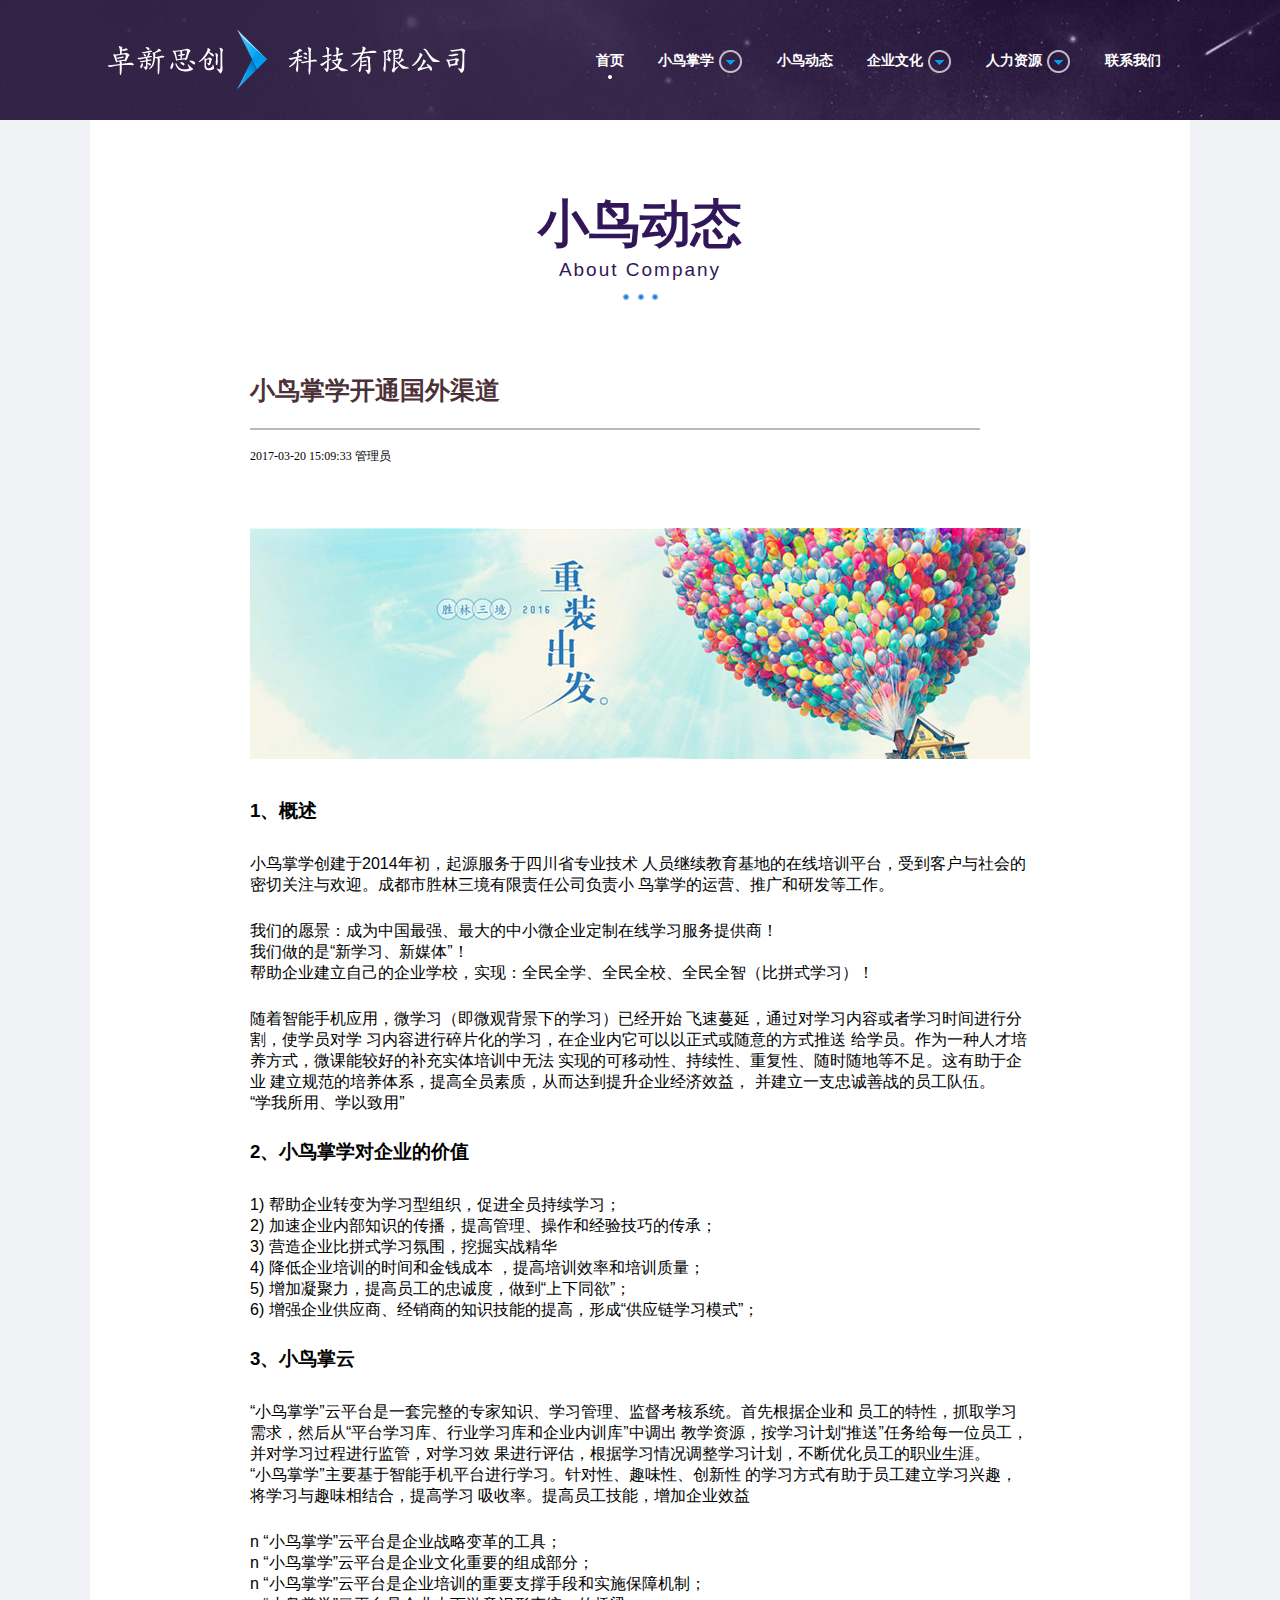
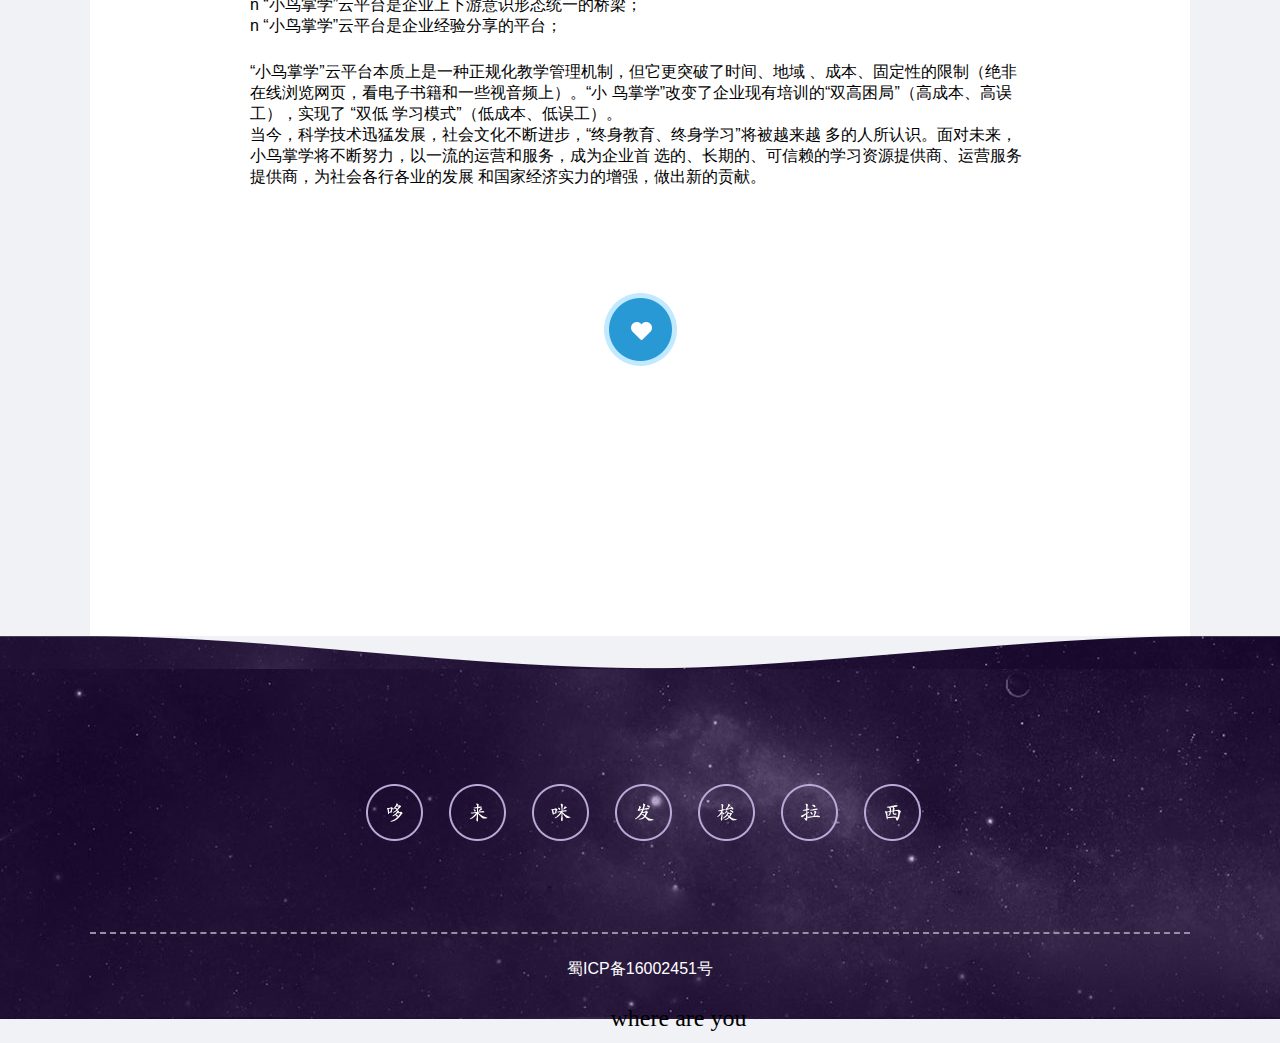
<file: guanwang - 副本/article.html>
<!DOCTYPE html>
<html>
	<head>
		<meta charset="UTF-8">
		<title></title>
		<link rel="stylesheet" type="text/css" href="css/common.css"/>
		<link rel="stylesheet" type="text/css" href="css/article.css"/>
		<link rel="stylesheet" type="text/css" href="css/animate.min.css"/>
		<script src="js/jquery.min.js"></script>
		<script src="js/move.js"></script>
		<script src="js/article.js"></script>
		<script type="text/javascript" src="js/articleData.js"></script>
	</head>
	<body>
		<div id="header"></div>
		<div class="box">
			<div style="padding-top: 70px;" class="model">
				<h2>小鸟动态</h2>
				<p>About Company</p>
				<img src="images/three_points01.png" />
			</div>
			<div class="art-con">
				<div class="art-title">
				小鸟掌学开通国外渠道
				</div>
				<div class="art-author">
					<span class="art-date">2017-03-20 15:09:33</span> 管理员
				</div>
				<img id="art-img" src="images/article_image01.jpg" alt="" />
				<div class="act-txt">
					<h3>1、概述</h3>
					<p>小鸟掌学创建于2014年初，起源服务于四川省专业技术
						人员继续教育基地的在线培训平台，受到客户与社会的
						密切关注与欢迎。成都市胜林三境有限责任公司负责小
						鸟掌学的运营、推广和研发等工作。
					</p>
					<p>我们的愿景：成为中国最强、最大的中小微企业定制在线学习服务提供商！<br />
					我们做的是“新学习、新媒体”！<br />
					帮助企业建立自己的企业学校，实现：全民全学、全民全校、全民全智（比拼式学习）！</p>	
					<p>随着智能手机应用，微学习（即微观背景下的学习）已经开始
						飞速蔓延，通过对学习内容或者学习时间进行分割，使学员对学
						习内容进行碎片化的学习，在企业内它可以以正式或随意的方式推送
						给学员。作为一种人才培养方式，微课能较好的补充实体培训中无法
						实现的可移动性、持续性、重复性、随时随地等不足。这有助于企业
						建立规范的培养体系，提高全员素质，从而达到提升企业经济效益，
						并建立一支忠诚善战的员工队伍。<br />“学我所用、学以致用”</p>
					<h3>2、小鸟掌学对企业的价值</h3>
					<p>1) 帮助企业转变为学习型组织，促进全员持续学习；<br />
						2) 加速企业内部知识的传播，提高管理、操作和经验技巧的传承；<br />
						3) 营造企业比拼式学习氛围，挖掘实战精华<br />
						4) 降低企业培训的时间和金钱成本 ，提高培训效率和培训质量；<br />
						5) 增加凝聚力，提高员工的忠诚度，做到“上下同欲”；<br />
						6) 增强企业供应商、经销商的知识技能的提高，形成“供应链学习模式”；</p>
					<h3>3、小鸟掌云</h3>
					<p>“小鸟掌学”云平台是一套完整的专家知识、学习管理、监督考核系统。首先根据企业和
						员工的特性，抓取学习需求，然后从“平台学习库、行业学习库和企业内训库”中调出
						教学资源，按学习计划“推送”任务给每一位员工，并对学习过程进行监管，对学习效
						果进行评估，根据学习情况调整学习计划，不断优化员工的职业生涯。<br />
						“小鸟掌学”主要基于智能手机平台进行学习。针对性、趣味性、创新性
						的学习方式有助于员工建立学习兴趣，将学习与趣味相结合，提高学习
						吸收率。提高员工技能，增加企业效益</p>
					<p>n “小鸟掌学”云平台是企业战略变革的工具；<br />
						n “小鸟掌学”云平台是企业文化重要的组成部分；<br />
						n “小鸟掌学”云平台是企业培训的重要支撑手段和实施保障机制；<br />
						n “小鸟掌学”云平台是企业上下游意识形态统一的桥梁；<br />
						n “小鸟掌学”云平台是企业经验分享的平台；</p>
					<p>“小鸟掌学”云平台本质上是一种正规化教学管理机制，但它更突破了时间、地域
						、成本、固定性的限制（绝非在线浏览网页，看电子书籍和一些视音频上）。“小
						鸟掌学”改变了企业现有培训的“双高困局”（高成本、高误工），实现了 “双低
						学习模式”（低成本、低误工）。<br />
						当今，科学技术迅猛发展，社会文化不断进步，“终身教育、终身学习”将被越来越
						多的人所认识。面对未来，小鸟掌学将不断努力，以一流的运营和服务，成为企业首
						选的、长期的、可信赖的学习资源提供商、运营服务提供商，为社会各行各业的发展
						和国家经济实力的增强，做出新的贡献。</p>
				</div>
			</div>
			<div class="zan">
				<div class="like">
					喜欢就点我吧
				</div>
				<div class="like-txt">
					where are you
				</div>
			</div>
			
		</div>
		<div class="top">
			<div class="fixed_top"></div>
			<div class="fixed_contactus"></div>
		</div>
		<div class="list-bottom"></div>
		<div id="footer"></div>
	</body>
</html>
</file>
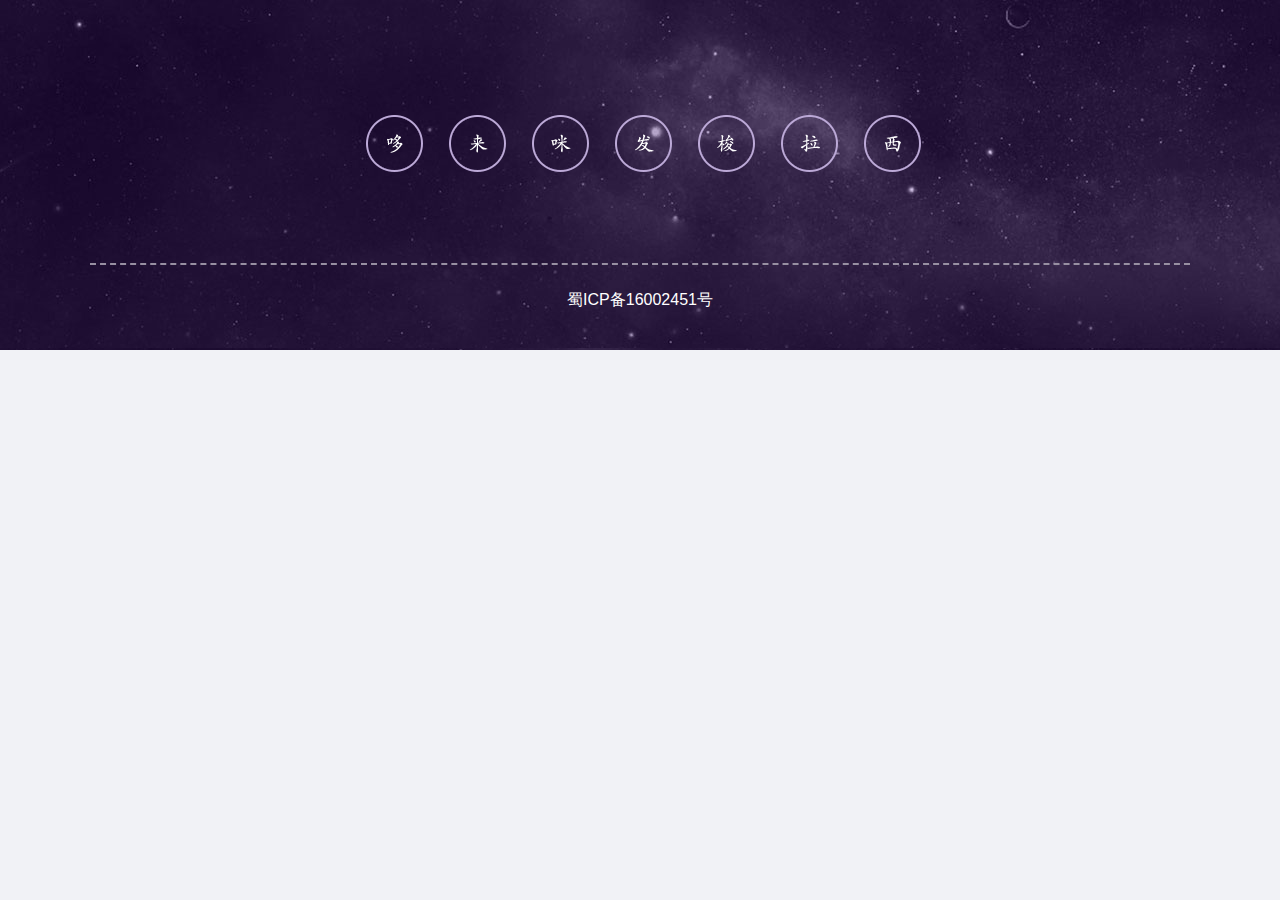
<file: guanwang - 副本/footer.html>
<!DOCTYPE html>
<html>
	<head>
		<meta charset="UTF-8">
		<title></title>
		<link rel="stylesheet" type="text/css" href="css/common.css"/>
		<link rel="stylesheet" type="text/css" href="css/footer.css"/>
		<link rel="stylesheet" type="text/css" href="css/animate.css"/>
		<!--<script type="text/javascript" src="js/jquery.min.js"></script>-->
		<script type="text/javascript">
			$(function(){
				var oM=$('.music');
				var aLi=oM.find('li');
				aLi.click(function(){
					var index=$(this).index();
					var userA=navigator.userAgent.toLowerCase();
					if (userA.indexOf("msie")!=-1||userA.indexOf("rv:11.0")!=-1) {
						alert(111)
						$('body').append('<bgsound class="music'+index+'" src="music/sound0'+index+'.mp3" autoplay="true" loop="false"></bgsound>')
					}else if(userA.indexOf("firefox")!=-1) {
						$('bod3y').append('<embed class="music'+index+'" src="music/sound0'+index+'.mp3" autoplay="true" loop="false" hidden="true" width="0" height="0">')
					}else{
						$("body").append('<object class="music'+index+'" data="music/sound0'+index+'.mp3" autostart="true" loop="true" width="0" height="0">'+
                    '<param name="src" value="music/sound0'+index+'.mp3">'+'<param name="autoplay" value="1">'
                    +'<param name="loop" value="0">'+'</object>')
					}
					setTimeout(function(){
						$('.music'+index).remove();
					},3000)
				})
			})
		</script>
	</head>
	<body>
		<div class="music-box">
			<ul class="music">
				<li></li>
				<li class="musicli1"></li>
				<li class="musicli2"></li>
				<li class="musicli3"></li>
				<li class="musicli4"></li>
				<li class="musicli5"></li>
				<li class="musicli6"></li>
			</ul>
			<p>蜀ICP备16002451号</p>
		</div>
	</body>
</html>
</file>
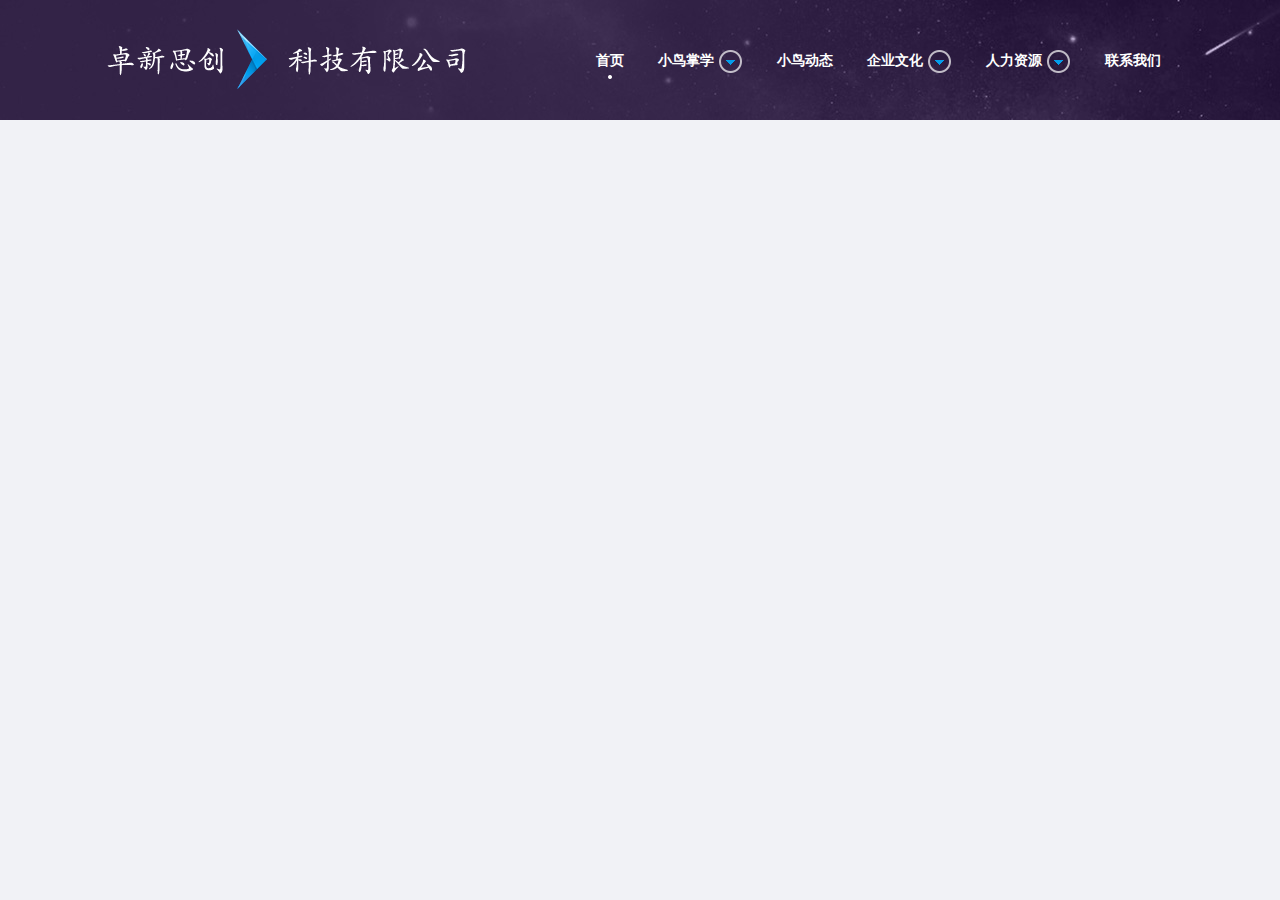
<file: guanwang - 副本/header.html>
<!DOCTYPE html>
<html>
	<head>
		<meta charset="UTF-8">
		<title></title>
		<link rel="stylesheet" type="text/css" href="css/common.css"/>
		<link rel="stylesheet" type="text/css" href="css/header.css"/>
		<!--<script src="js/jquery.min.js"></script>-->
		<!--<script type="text/javascript" src="js/move.js"></script>-->
	</head>
	<body>
		<div class="header">
			<div class="head">
				<a href=""><img src="images/logo.png" title="卓越新奇，思维创造"/></a>
				<ul class="nav">
					<li class="active"><a href="index.html">首页</a></li>
					<li class="navli"><a href="javascript:;">小鸟掌学</a>
						<img src="images/nav_xiajiantou.png"/>
						<ul class="navul">
							<li><a href="aboutxiaoniao.html">学习主页</a></li>
							<li><a href="aboutxiaoniao.html#1">小鸟掌学概述</a></li>
							<li><a href="aboutxiaoniao.html#2">对企业的价值</a></li>
							<li><a href="aboutxiaoniao.html#3">小鸟掌云</a></li>
							<li><a href="javascript:;">微课联盟</a></li>
							<li><a href="aboutxiaoniao.html#4">App下载</a></li>
						</ul>
					</li>
					<li><a href="list.html">小鸟动态</a></li>
					<li class="navli"><a href="javascript:;">企业文化</a>
						<img src="images/nav_xiajiantou.png"/>
						<ul class="navul">
							<li><a href="article.html?type=companyIdea">公司理念</a></li>
							<li><a href="article.html?type=companyCulture">公司文化</a></li>
							<li><a href="article.html?type=companyEnvironment">公司氛围</a></li>
						</ul>
					</li>
					<li class="navli"><a href="javascript:;">人力资源</a>
						<img src="images/nav_xiajiantou.png"/>
						<ul class="navul">
							<li><a href="article.html?type=talents">人才理念</a></li>
							<li><a href="article.html?type=team">团队介绍</a></li>
							<li><a href="article.html?type=joinUs">招聘信息</a></li>
						</ul>
					</li>
					<li><a href="article.html?type=telUs" >联系我们</a></li>
				</ul>
			</div>
		</div>
		
		<script type="text/javascript">
			$(function(){
				$('.nav>li').hover(function(){
					$(this).find('ul').stop().slideDown(600,'bounceOut');
				},
				function(){
					$(this).find('ul').stop().slideUp(200);
				})
			})
		</script>
	</body>
</html>
</file>
<file: guanwang - 副本/css/common.css>
*{
	margin: 0;
	padding: 0;
}
a{
	text-decoration: none;

position: ;}
img{
	border: none 0;
}
body{
	font-family: STKaiti,"楷体","宋体",arial;
	background: #f1f2f6;
	-moz-user-select: none;
	-ms-user-select: none;
	-webkit-user-select: none;
}
ul li{
	list-style: none;
}
.model{
	width: 1100px;
	height: 110px;color: #311759;
	text-align: center;
}
.model h2{
	font-size: 51px;
}
.model p{
	font-size: 19px;
	font-family: arial;
	letter-spacing: 2px;
}
.model img{
	margin-top: 12px;
}
.top{
	position: fixed;
	width: 50px;
	right: 20px;
	bottom: 100px;
	font-weight: bold;
	font-size: 20px;
	cursor: pointer;display: none;
}
.fixed_contactus{
	width: 87px;
	height: 87px;float: right;
	background: url(../images/fixed_contactus.png)no-repeat;
	background-position-x: -148px;transition: all 0.5s;
}
.fixed_contactus:hover{
	width: 235px;
	background-position-x: 0;
	transition: all 0.5s;
}
.fixed_top{
	width: 50px;height: 50px;float: right;
	margin: 0 21px 15px 0;
	background: url(../images/scroll_top_bg.png)no-repeat;
	transition: all 0.3s;
}
.fixed_top:hover{
	background-position-y: -50px;
	transition: all 0.3s;
}
.list-bottom{
	width: 100%;
	height: 33px;
	background: url(../images/map_bottomimg.png) no-repeat 50% 0;
}
</file>
<file: guanwang - 副本/css/index.css>
#header{
	width: 100%;
	height: 120px;
}

.banner,.banner1,.banner2{
	width: 100%;
	height: 593px;
	position: relative;
	overflow: hidden;
}
.banner1,.banner2{
	position: absolute;
}
.banner1{
	background: url('../images/banner02_bg.jpg') no-repeat 50% 0;
	display: none;
}
.banimg{
	position: absolute;
	left: 50%;
	margin-left: -210px;
	top: 200px;
}
.banner2>.banimg img{
	display: block;
}
.banner1 .banimg{
	left: 50%;top: 50%;
	margin-left: -495px;margin-top: -222px;
}
.banner1 .banimg1{
	position: relative;
	top: -180px;left: -50px;
}
.banner1 .banimg3{
	position: relative;
	top: -195px;left: -250px;
}
.banner2{
	background: url('../images/banner01_bg.jpg') no-repeat 50% 0;
	display: none;
}
.ban_btm{
	width: 216px;
	height: 29px;
	position: absolute;
	left: 50%;
	margin-left: -108px;
	bottom: 40px;
	background: url('../images/next&prev_line.png') no-repeat;
	background-position: 50% 50%;
}
.left1,.right1{
	width: 29px;
	height: 29px;
	float: left;
	background: url('../images/prev_jiantou.png');
	cursor: pointer;
}
.left1:hover{
	background: url('../images/prev_jiantou_hover.png');
	animation: bian 1s;
}
.right1:hover{
	background: url('../images/next_jiantou_hover.png');
	animation: bian 0.5s;
}
@keyframes bian{
	from{
		transform: scale(1.1,0.9);
	}
	20%{
		transform: scale(1.1,0.9);
	}
	50%{
		transform: scale(1,1);
	}
	90%{
		transform: scale(0.9,1.1);
	}
	to{
		transform: scale(1,1);
	}
}
.right1{
	float: right;
	background: url('../images/next_jiantou.png');
}
.cen1{
	width: 37px;
	height: 14px;
	background: url('../images/next&prev_mbg02.png');
	float: left;
	margin: 7px 60px;
	position: relative;
}
.cen1 li{
	width: 6px;height: 6px;
	float: left;margin: 4px 7px 0 0;
	background: url('../images/next&prev_others.png');
}
.cen1 .active{
	background: url('../images/next&prev_now.png');
}

.main_Product{
	width: 1100px;
	height: 839px;
	margin: 0 auto;
	padding-top: 48px;
}
.goOn{
	width: 58px;height:58px;margin: 0 auto;
}
.product,.company{
	margin-top: 70px;
	width: 1100px;
	height: 520px;
	position: relative;
	overflow: hidden;
}
.product ul{
	width: 19px;
	height: 384px;
	background: url('../images/chanpin_nowline_bgline.png') repeat-y;
	background-position: 50% 0;
	float: left;margin-top: 18px;
	position: relative;
}
.product li{
	width: 11px;
	height: 11px;
	margin-bottom:63px;
	cursor: pointer;
	position: absolute;
	left: 4px;
	background: url('../images/chanpin_nowline_xiaoquan.png');
}
.product li:hover{
	background-position: 0 -11px;
}
.product .act{
	transform-origin: center;
	width: 19px;
	height: 19px;
	left: 0;
	background: url('../images/chanpin_nowline_daquan.png');
}
.product .act:hover{
	background-position: 0;
}
.product_tent{
	width: 1020px;
	height: 520px;
	float: right;
	display: none;
}
.pro_img{
	width: 370px;
	height: 436px;
	float: left;
}
.product_txt{
	width: 613px;
	height: 520px;
	float: right;
}
.txt_head{
	width: 613px;
	height: 61px;
	background: url(../images/pen_line.png) no-repeat;
	background-position-y: 58px;
	font-size: 30px;
	color: #311759;line-height: 50px;
}
.txt_up{
	width: 613px;
	height: 170px;
}
.txt_up img{
	float: left;
	margin: 40px 25px 0 0;
}
.txt_up p{
	float: right;
	margin-top: 40px;
	width: 613px;
	font-size: 15px;
}
.txt_up p strong{
	font-size: 23px;
}
.txt_down{
	width: 613px;
	height: 170px;
	padding-top: 30px;
	margin-top: 30px;
}
.fx{
	width: 610px;
	height: 29px;
	background: url(../images/next&prev_line.png) repeat-x;
	background-position-y: 50%;
	position: absolute;
	right: 2px;
	top: 50%;
	margin-top: -28px;
}

.company_Intro{
	width: 100%;
	height: 923px;
	background: url(../images/mokuai02_bg.jpg) no-repeat 50% 0;
}
.company_Intro .txt_head{
	color: white;
}
.company_Intro .product_txt p{
	color: #bca9d7;
}

.business{
	width: 1100px;
	min-height: 1060px;
	height: auto;
	margin: 0 auto;
}
.scroll_on{
	width: 108px;
	height: 171px;
	padding: 7px 0 10px 0;
	margin: 0 auto;
}
.bns_list{
	margin-top: 15px;
}
.bns_list li{
	width: 1100px;
	min-height: 182px;
	padding-top: 54px;
	height: auto;
	border-bottom:#e0e0e2 2px dashed;
}
.bns-li-head{
	width: 1100px;height: 116px;
}
.bns_list li span{
	font-family: SimSun-ExtB;font-size: 94px;
	color: #b5b6ba;float: left;
}
.bns-li-tle,.bns-li-txt,.bns_list li img{
	float: left;
}
.bns-li-tle{
	width: 347px;
	margin:32px 59px 0 0;text-align: right;
}
.bns-li-txt{
	margin: 22px 0 0 44px;line-height: 27px;
}
.bns-li-more{
	width: 67px;height: 67px;float: right;
	margin-top: 22px;cursor: pointer;transition: all 0.5s;
	background: url(../images/business_zhankaishouqi.png);
}
.bns_list li img{cursor: pointer;}
.open{
	background-position-y: -67px;
	transition: all 0.5s;
}
.bns-more-con{
	width: 790px;line-height: 27px;
	margin: 0 auto;padding:70px 0 52px 0;text-indent: 2em;
	display: none;
}

.team{
	width: 1100px;height: 696px;
	margin: 0 auto;
}
.team-top{
	width: 31px;height: 94px;
	margin: 0 auto;padding-top: 13px;
}
.team_Indro{
	width: 1100px;height: 370px;
	margin-top: 40px;
	position: relative;overflow: hidden;
}
.team_list{
	width: 5650px;position: absolute;
	height: 190px;padding-top: 64px;
}
.team_list ul{
	float: left;
}
.team_list li{
	width: 533px;height: 188px;
	border: 1px solid #E0E1E5;
	float: left;margin-right: 30px;
}
.team-pic{
	width: 156px;
	height: 190px;
	float: left;color: #5f4c82;
	margin: -65px 38px 0 26px;
	text-align: center;
	font-size: 19px;
}
.touxiang{
	position: relative;cursor: pointer;
}
.touxiang1{
	position: absolute;top: 0;
	left: 0;
	display: none;
}
.touxiang:hover>.touxiang1{
	display: block;transition: all 0.5s;
}
.team-con{
	width: 248px;height: 160px;
	float: left;margin-top: 25px;
	position: relative;
}
.team-con div{
	width: 246px;height: 45px;
	border: 1px solid #E0E1E5;
	background: #D9D9E1;
	margin-top: 30px;position: absolute;
	bottom: 18px;
}
.team-con div:hover{
	cursor: pointer;outline: 1px solid purple;
}
.team-con div em{
	display: block;
	width: 16px;height: 12px;
	background: url(../images/team_contact.png) no-repeat;
	background-position: -3px 0;
	float: left;margin: 17px 14px 0 15px;
}
.team-con div button{
	width: 201px;height: 45px;
	border: none;background: #E7E8EC;
	float: right;outline: none;
}
.contact{
	width: 47px;height: 189px;
	background: #2999D6;float: right;
	margin: -1px -1px 0 0;padding-top: 1px;
}
.contact em:hover{
	background-color: deepskyblue;cursor: pointer;
}
.contact em{
	margin:23px auto;
	display: block;
	width: 47px;height: 20px;
	background: url(../images/team_contact.png) no-repeat;
	background-position-x: 50%;background-position-y: -46px;
}
.contact .em1{
	background-position-y: -90px;
}
.contact .em2{
	background-position-y: -138px;
}
.contact .em3{
	background-position-y: -182px;
}
.partner-box{
	width: 100%;height: 862px;
	background: white;
}
.partner{
	width: 1100px;
	height: 862px;
	margin: 0 auto;position: relative;
}
.partner-top,.partner-bottom{
	width: 1100px;height: 35px;
	position: absolute;top: 0;
	background: url(../images/hezuo_topbg.png);
}
.partner-bottom{
	top: auto;bottom: 0;
	background: url(../images/hezuo_bottombg.png);
}
.partners{
	width: 550px;height: 372px;
	float: left;margin-top: 115px;
	border-right: 1px solid #d3d3d3;
}
.users{
	width: 549px;height: 372px;
	float: right;margin-top: 115px;
	text-indent: 78px;
}
.partner dt{
	width: 550px;height: 83px;position: relative;
	color: #5f4c85;letter-spacing: 7px;
}
.partner dt p{
	font-size: 36px;
}
.partner dd{
	width: 180px;
	height: 84px;
	float: left;
	margin-top: 60px;
	cursor: pointer;
}
.users a{
	display: block;
	width: 69px;height: 26px;
	background: url(../images/yonghu_morebg.png)no-repeat;
	background-position-x: -69px;
	position: absolute;top: 15px;right: 0;
}
.users a:hover{
	background-position-x: 0;
}

.contact_us{
	width: 1100px;
	height: 750px;
	margin: 0 auto;
}
.imfor{
	width: 1100px;height: 47px;
	margin: 39px 0 27px 0;
}
.imfor div{
	width: 345px;height: 45px;
	float: left;margin-right: 27px;
	background: #E7E8EC;
	border: 1px solid #DEDFE3;
}
.imfor input,.liuyan-box textarea{
	width: 300px;height: 45px;
	outline: none;background: white;
	float: right;text-indent: 17px;
	color: #a99fcc;border: none;
}
.imfor em,.liuyan em{
	display: block;float: left;
	margin: 15px 0 0 14px;
	width: 16px;height: 16px;
	background: url(../images/lianxi_icons.png);
	background-position-x: -1px;
}
.email em{
	background-position-x:-44px;
}
.phone em{
	background-position-x:-93px;
}
.liuyan{
	width: 1100px;
	height: 212px;
}
.liuyan-box{
	width: 720px;height: 210px;
	background: #E7E8EC;float: left;
	border: 1px solid #DEDFE3;
}
.liuyan-box em{
	background-position-x:-143px;
}
.liuyan-box textarea{
	width: 675px;height: 195px;
	resize: none;padding-top: 15px;
}
.submit{
	width: 333px;height: 212px;
	float: right;position: relative;
}
.submit p{
	font-size: 20px;padding-top: 50px;
}
.fasong{
	width: 333px;height: 47px;
	background: #2999D6;position: absolute;
	bottom: 0;
}
.fasong em{
	background-position-x:-193px;
}
.fasong button{
	width: 287px;height: 47px;
	background: #168BCB;float: right;
	color: white;border: none;outline: none;
}
.contact_us ul{
	margin-top: 90px;
}
.contact_us li{
	float: left;width: 366px;
}
.contact_us li dl,.contact_us li img{
	float: left;
}
.contact_us li img{
	margin: 11px 27px 0 0;
}
.contact_us li dl dt{
	height: 61px;width: 211px;
	background: url(../images/lianxi_kuaier_bg.png) no-repeat;
	background-position-y: 43px;color: #5f4c82;
	font-size: 30px;
}
.contact_us li dl dd{
	height: 33px;line-height: 33px;
}


.Map{
	width: 100%;
	min-height: 100px;
	height: auto;
	background: white;
	position: relative;
}
.map_img{
	width: 100%;
}
.map_bottom{
	width: 100%;height: 33px;
	background: url(../images/map_bottomimg.png)no-repeat center;
	/*position: absolute;bottom: 0;*/
}
#footer{
	width: 100%;
	height: 350px;
}
</file>
<file: guanwang - 副本/css/aboutxiaoniao.css>
.xiaoniao{
	width: 100%;
	height: 100%;
	background: rgb(40,155,215);
	position: absolute;
	z-index: 100;
}
.xiaoniao-box{
	width: 1100px;margin: 0 auto;
	text-align: center;color: white;
}
#welcomeImg{
	position: relative;
	top: 100px;
}
.aaa{
	position: relative;z-index: 10;
	display: none;
}
.header{
	width: 100%;
	height: 50px;
	background: url(../images/aboutxiaoniao/beader_bg.jpg) no-repeat 50% 0;
}
.head{
	width: 1100px;
	height: 50px;
	margin: 0 auto;
}
.nav{
	display: inline-block;
	margin-left: 35px;
}
.nav li{
	float: left;cursor: pointer;
	padding: 0 15px;
	font-size: 14px;color: #afabb6;
	font-weight: bold;
	height: 50px;line-height: 50px;
	background: url(../images/nav_now_bg.png) no-repeat;
	background-position: -5px -1px;
}
.nav .now,.nav li:hover{
	background-position: 50% 80%;
	color: white;
}
.nav li:hover{
	transition: all 0.5s;
}
.Big{
	overflow: hidden;
	position: relative;
}
.box{
	position: absolute;
}
.xiaoniao-school{
	margin-top: -50px;
}
.more{
	width: 58px;height: 58px;
	background: url(../images/aboutxiaoniao/donext.png)no-repeat;
	background-position-y: -58px;
	transition: all 0.5s; 
	margin: 10px auto;cursor: pointer;
}
.more:hover{
	background-position-y: 0;
}
.gaishu-box{
	width: 1100px;
	margin: 0 auto;
	overflow: hidden;
	position: relative;
}
.gaishu-wrap{
	width: 3300px;
	position: absolute;
}
.gaishu{
	width: 1100px;float: left;
}
.gaishu h1,.cloud h1{
	font-size: 45px;color: rgb(58,29,87);
	margin-bottom: 30px;text-align: center;
}
.gaishu p{
	font-size: 18px;text-align: center;
	width: 680px;margin: 0 auto;
}
.gaishu .gaishu-txt{
	text-align:left;
	text-indent: 2em;
	font-size: 18px;
	line-height: 27px;
	margin-top: 40px;
}
.gaishu-li li{
	float: left;
	margin: 0 42px;
}
.gaishu-head{
	width: 502px;
	height: 38px;
	margin: 25px auto;
	background: url(../images/aboutxiaoniao/bird_title.png);
}
.gaishu-li1{
	padding-left: 210px;padding-top: 30px;
}
.gaishu-li1 li{
	overflow: hidden;
	margin-bottom: 50px;
}
.gaishu-li1 li img,.gaishu-li1 li p{
	float: left;margin-right: 55px;
}
.gaishu-li1 h4{
	font-weight: normal;
	font-size: 20px;
	padding-top: 25px;
}
.gaishu-scroll{
	width: 104px;margin: 0 auto;
	margin-top: 50px;
	height: 170px;
	background: url(../images/aboutxiaoniao/scrollon01.jpg);
	
}
.div1 .prev,.div1 .next{
	width: 58px;height: 58px;
	position: absolute;top: 50%;
	margin-top: -29px;left: 50%;
	margin-left: -600px;cursor: pointer;
	background: url(../images/aboutxiaoniao/goleft.png)no-repeat;
}
.div1 .prev:hover{
	background-position-x: -58px;
}
.div1 .next{
	margin-left: 550px;
	background: url(../images/aboutxiaoniao/goright.png)no-repeat;
	background-position-x: -58px;
}
.noMore{
	opacity: 0.5;
}
.div1 .next:hover{
	background-position-x: 0;
}
.values{
	width: 1100px;margin: 0 auto;
}
.values h1{
	width: 1100px;text-align: center;
	padding: 28px 0 100px 0;
	font-size: 36px;color: white;
}
.val-con{
	width: 970px;height: 380px;
	margin: 0 auto;position: relative;
}
.val-con span{
	position: absolute;
	width: 20px;height: 20px;
}
.lt{
	background: url(../images/aboutxiaoniao/jiazhi_border_11.png);
	animation: ltFlash 0.5s 2s infinite alternate;
}
@keyframes ltFlash{
	from{background: url(../images/aboutxiaoniao/jiazhi_border_11.png);}
	to{background: url(../images/aboutxiaoniao/jiazhi_border_12.png);}
}
.rt{
	right: 0;animation: rtFlash 0.5s 2s infinite alternate;
	background: url(../images/aboutxiaoniao/jiazhi_border_21.png);
}
@keyframes rtFlash{
	from{background: url(../images/aboutxiaoniao/jiazhi_border_21.png);}
	to{background: url(../images/aboutxiaoniao/jiazhi_border_22.png);}
}
.lb{
	bottom: 0;animation: lbFlash 0.5s 3s infinite alternate;
	background: url(../images/aboutxiaoniao/jiazhi_border_31.png);
}
@keyframes lbFlash{
	from{background: url(../images/aboutxiaoniao/jiazhi_border_31.png);}
	to{background: url(../images/aboutxiaoniao/jiazhi_border_32.png);}
}
.rb{
	right: 0;bottom: 0;
	animation: rbFlash 0.5s 3s infinite alternate;
	background: url(../images/aboutxiaoniao/jiazhi_border_41.png);
}
@keyframes rbFlash{
	from{background: url(../images/aboutxiaoniao/jiazhi_border_41.png);}
	to{background: url(../images/aboutxiaoniao/jiazhi_border_42.png);}
}
.val-ul{
	padding:25px 0 0 55px;
}
.val-ul li{
	width: 380px;height: 74px;color: white;
	float: left;margin:0 45px 55px 0;font-size: 14px;
}
.val-num{
	width: 74px;height: 74px;
	float: left;margin-right: 25px;
	line-height: 74px;text-align: center;
	background: url(../images/aboutxiaoniao/jiazhi_quanquan.png) no-repeat;
}
.val-txt{
	width: 250px;float: left;
	margin-top: 14px;
}
.cloud{
	width: 1100px;margin: 0 auto;
	position: relative;
}
.cloud-txt{
	width: 910px;margin: 0 auto;
	background: url(../images/aboutxiaoniao/xuxian_bg.png);
	line-height: 36px;
}
.cloud ul{
	position: absolute;
	top: 560px;
	left: 50%;margin-left: -108px;
}
.cloud ul li{
	float: left;margin: 0 15px;
	width: 78px;height: 8px;
	background: url(../images/aboutxiaoniao/xiaoniaoyun_btn.png);
	background-position-y: -8px;
	cursor: pointer;overflow: hidden;
}
.cloud ul li div{
	width: 78px;height: 8px;
	position: relative;
	background: url(../images/aboutxiaoniao/xiaoniaoyun_btn.png);
}
</file>
<file: guanwang - 副本/css/article.css>
.box{
	width: 1100px;
	padding-bottom: 270px;
	margin: 0 auto;background: white;
}
.art-con{
	width: 780px;
	margin: 0 auto;
}
.art-title{
	width: 730px;height: 75px;
	line-height: 75px;
	padding-top: 53px;
	font-size: 25px;
	color: #4c3138;
	border-bottom: 2px solid #bab9bf;
	font-weight: bold;
}
.art-author{
	font-family: "微软雅黑";
	font-size: 12px;
	padding: 18px 0 63px 0;
}
.act-txt{
	padding-top: 35px;
}
.act-txt h3{
	padding: 0 0 30px 0;
}
.act-txt p{
	padding-bottom: 25px;
}
.zan{
	width: 73px;height: 73px;
	margin: 0 auto;cursor: pointer;position: relative;
	background: url(../images/article_iflike.png);
	margin-top: 80px;transition: all 0.5s;
}
.zan:hover{
	background-position-y: -73px;
}
.zan:hover>.like{
	display: block;
}
.like{
	width: 135px;height: 35px;
	line-height: 35px;position: absolute;left: 73px;
	top: 19px;color: white;text-align: center;
	background: url(../images/article_iflike_nomberbg.png) no-repeat;
	display: none;transition: all 1s;
}
.like-txt{
	width: 150px;font-family: "宋体";
	text-align: center;line-height: 50px;
	position: absolute;font-size: 24px;
	left: 0;top: 700px;
}
</file>
<file: guanwang - 副本/css/footer.css>
.music-box{
	width: 100%;height: 350px;
	background: url(../images/yinyue_bg.jpg);
	text-align: center;
}
.music{
	width: 824px;height: 148px;
	margin: 0 auto;padding: 115px 0 0 276px;
	border-bottom: 2px dashed #9890a2;
}
.music li{
	width: 57px;height: 57px;cursor: pointer;
	float: left;margin-right: 26px;
	background: url(../images/yinyue_duo.png);
}
.music .musicli1{
	background: url(../images/yinyue_lai.png);
}
.music .musicli2{
	background: url(../images/yinyue_mi.png);
}
.music .musicli3{
	background: url(../images/yinyue_fa.png);
}
.music .musicli4{
	background: url(../images/yinyue_suo.png);
}
.music .musicli5{
	background: url(../images/yinyue_la.png);
}
.music .musicli6{
	background: url(../images/yinyue_xi.png);
}
.music li:hover{
	background-position-y: -57px;animation: bian 0.5s;
}
.music-box p{
	padding-top: 25px;color: white;
}
</file>
<file: guanwang - 副本/css/header.css>
.header{
	width: 100%;
	height: 120px;
	background: url('../images/header_bg.jpg') no-repeat 50% 0;
}
.head{
	width: 1100px;
	height: 120px;
	margin: 0 auto;
}
.nav{
	height: 120px;
	line-height: 120px;
	float: right;
	margin-right: 12px;
	font-size: 14px;
	font-weight: bold;
}
.nav>li{
	float: left;
	padding: 0 17px;
}
.nav .active,.nav>li:hover{
	background: url('../images/nav_now_bg.png')no-repeat;
	background-position: 50% 75px;
}
.nav>li a{
	color: white;
}
.nav>li>img{
	vertical-align: middle;
}
.navli{
	position: relative;
}
.nav>li>ul{
	position: absolute;
	z-index: 100;
	top: 80px;
	left: -17px;
	display: none;
}
.navul a{
	position: relative;
}
.nav>li>ul>li{
	width: 180px;
	height: 40px;
	line-height: 40px;
	background: #352549;
	text-indent: 30px;
}
.nav>li>ul>li:hover{
	background: url('../images/nav_li_bg.png') no-repeat;
	background-position: 165px 50%;
	background-color: blue;
	animation: aaa 0.5s 0s;
	text-indent: 45px;
}
@keyframes aaa{
	from{
		text-indent: 30px;
	}
	to{
		text-indent: 45px;
	}
}
</file>
